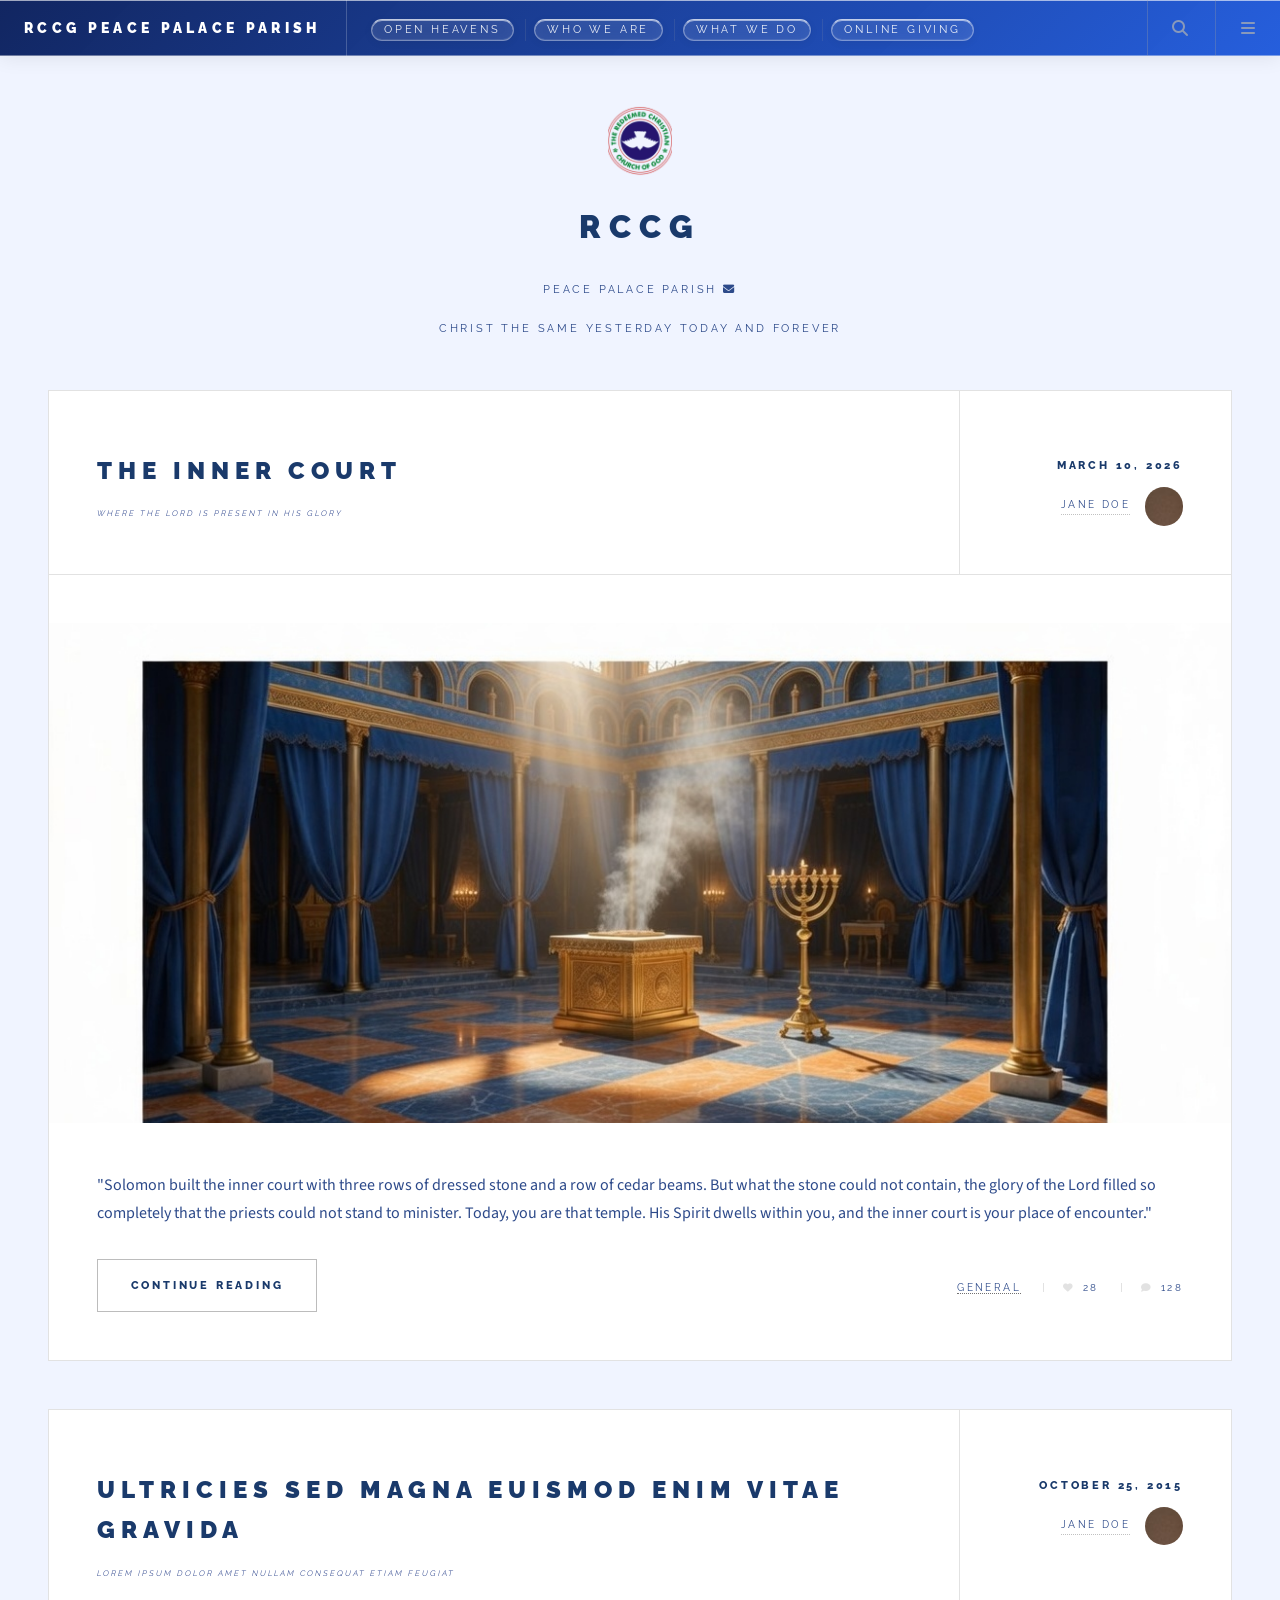
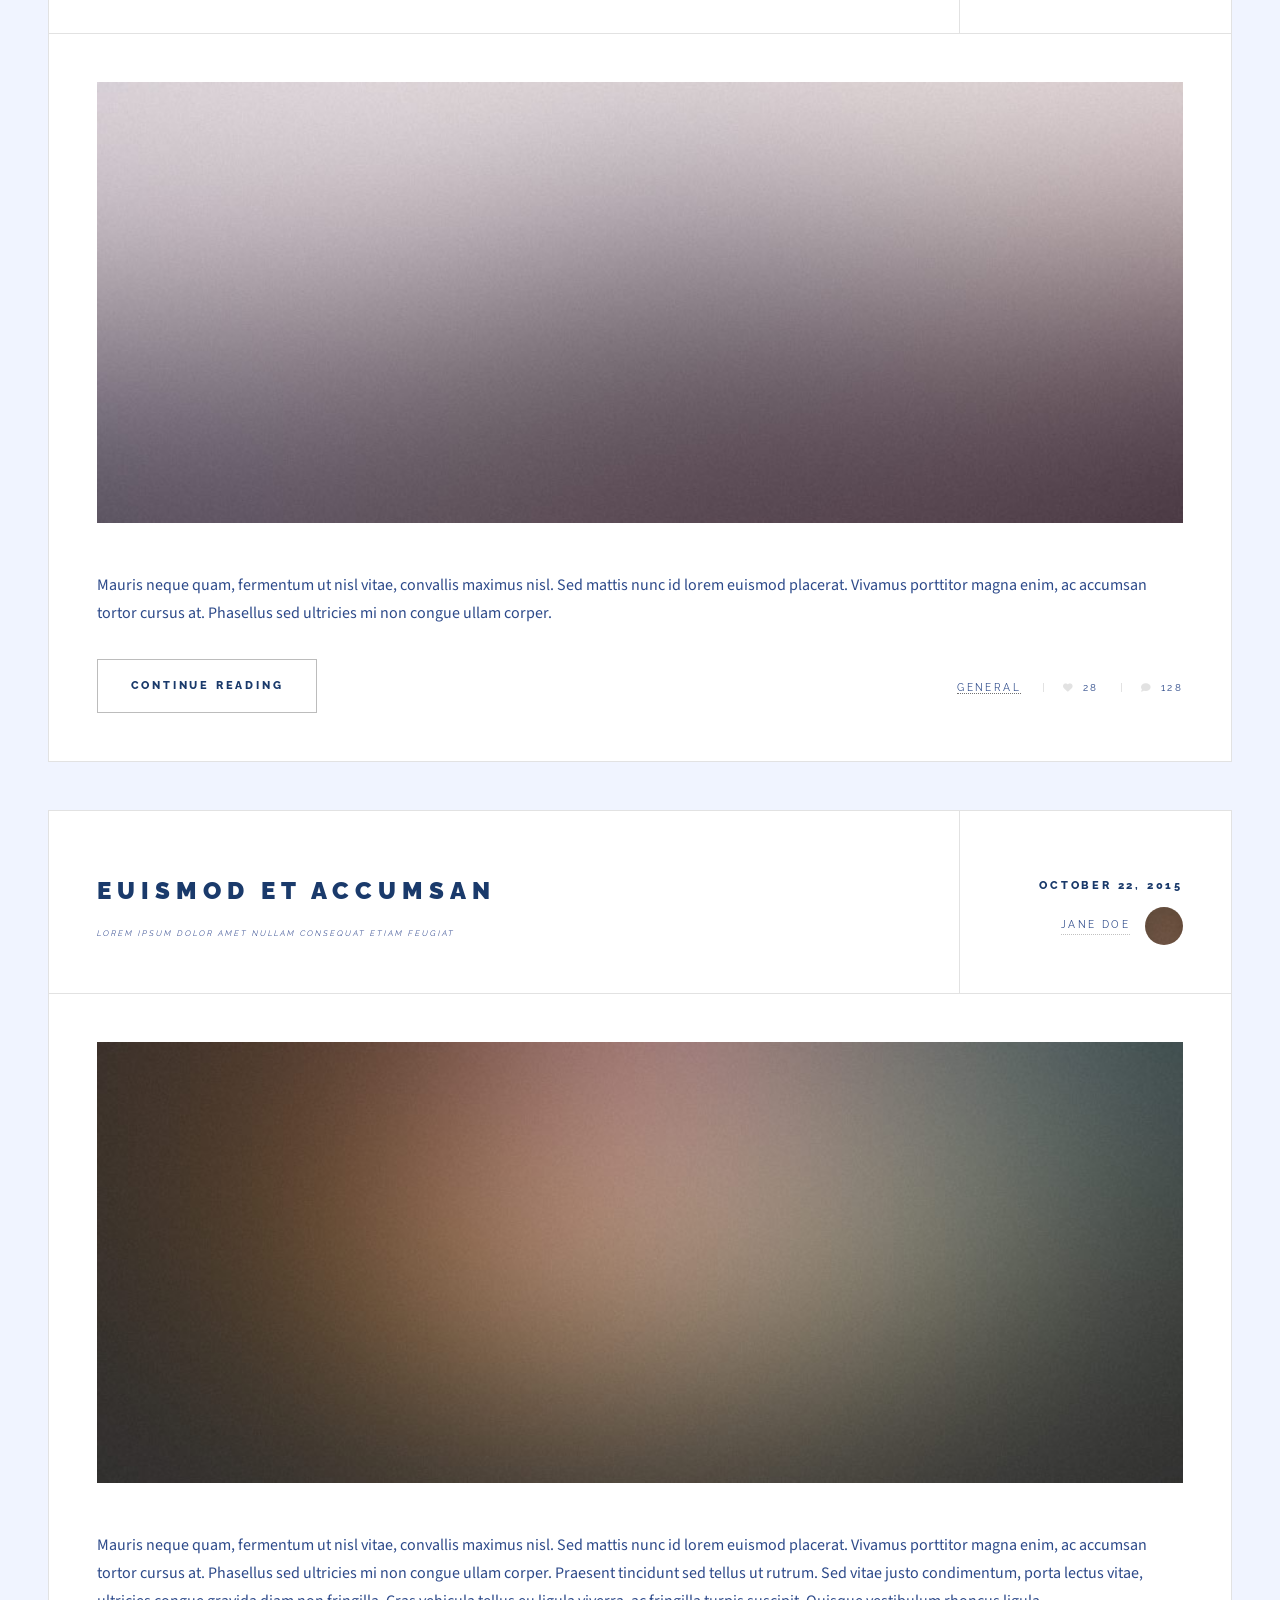
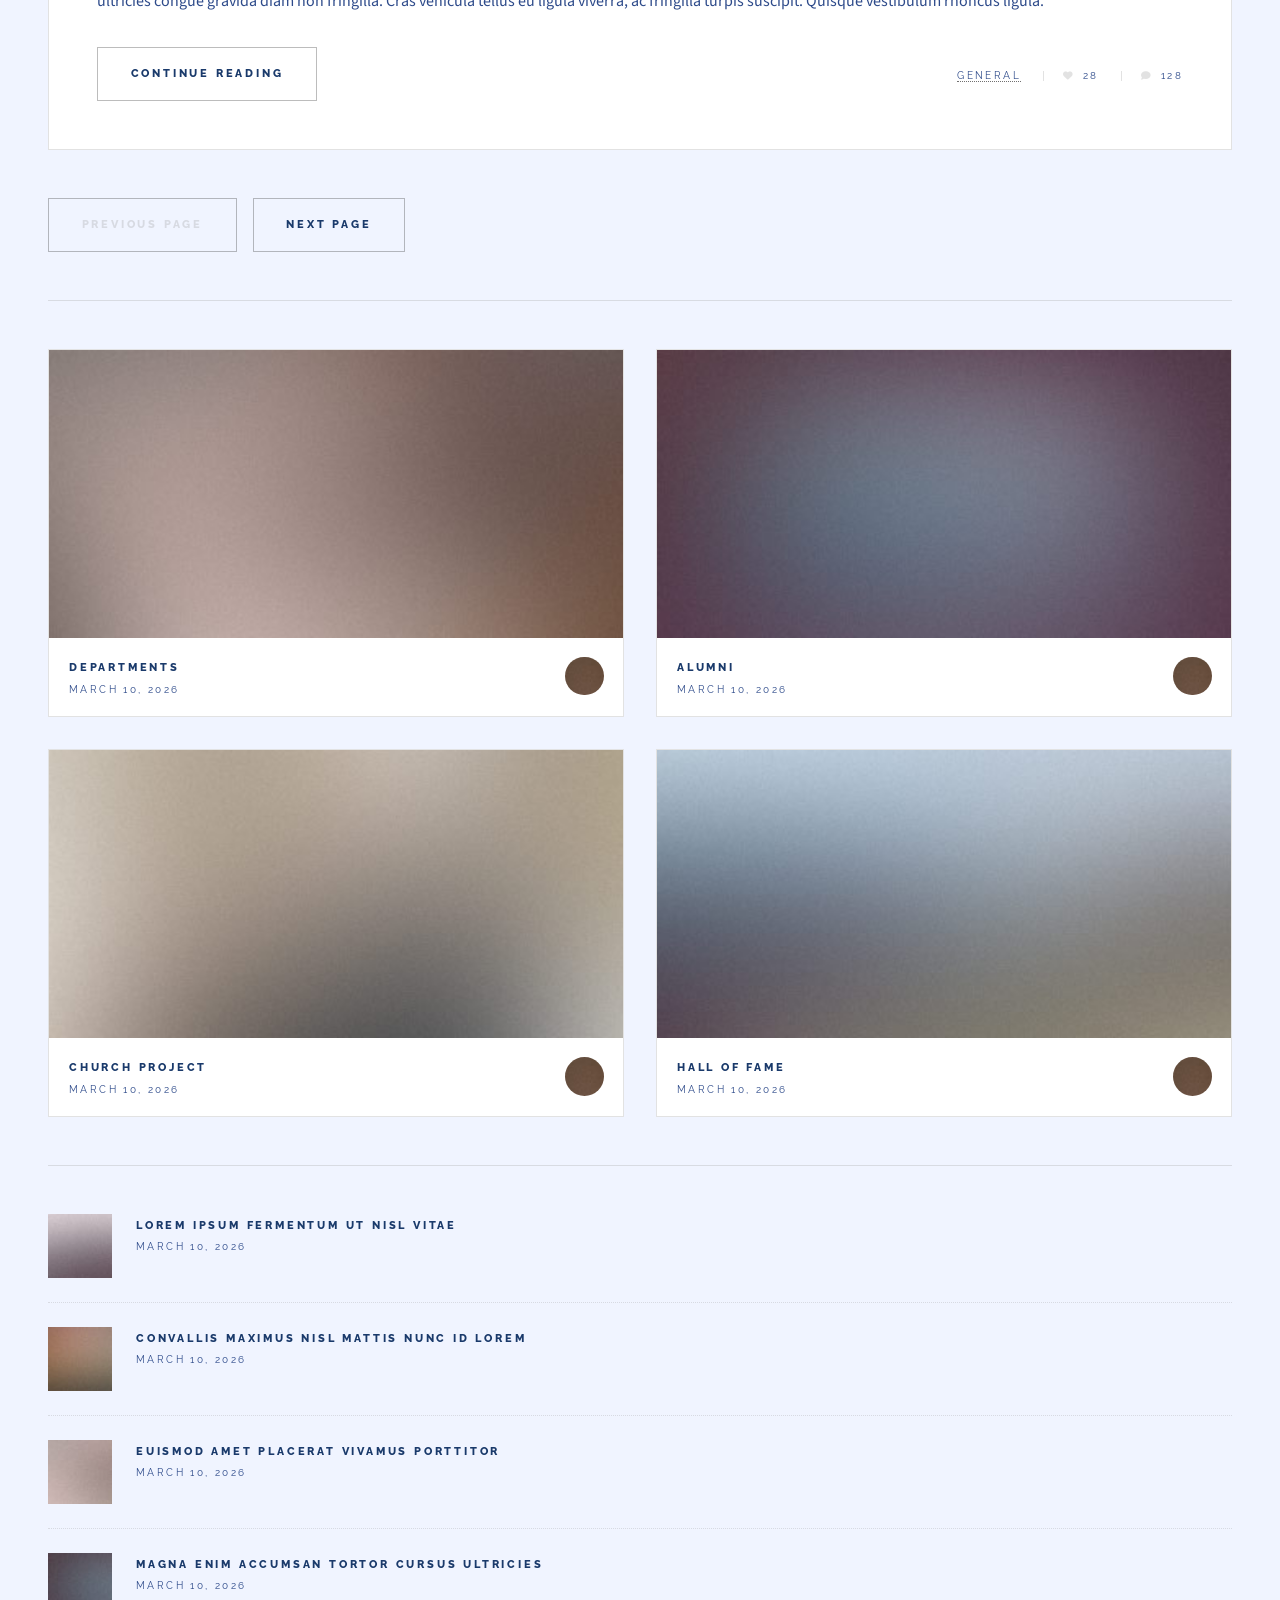
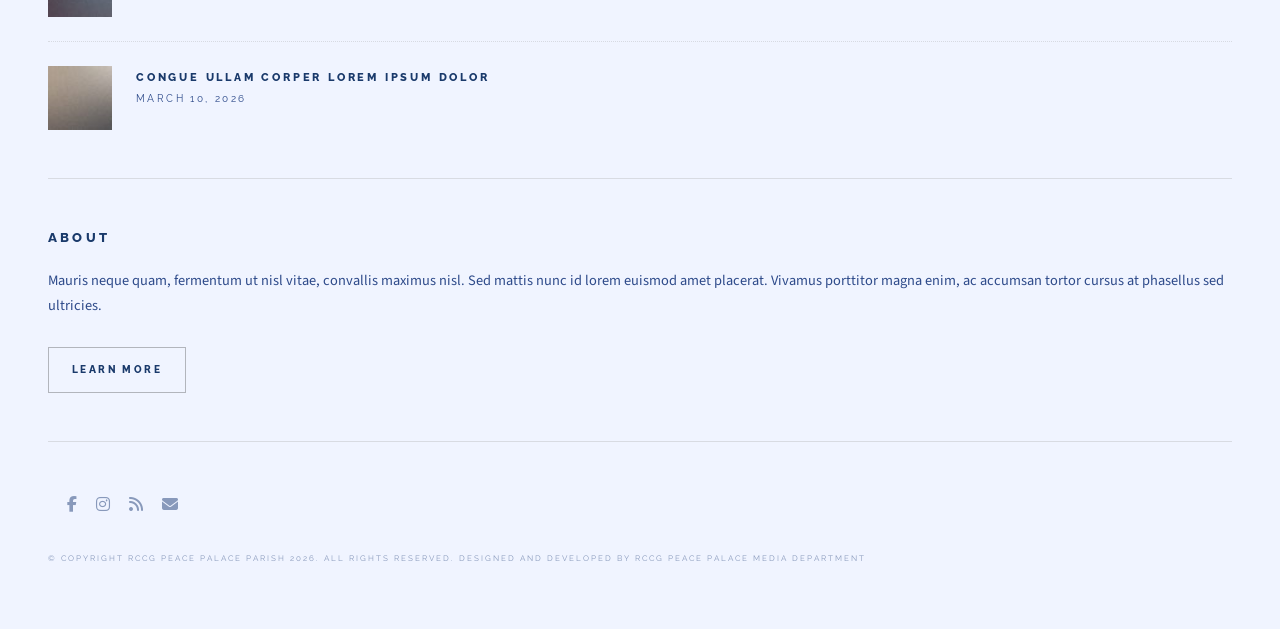
<file: index.html>
<!DOCTYPE HTML>
<html>
	<head>
		<title>RCCG Peace Palace Parish</title>
		<meta charset="utf-8" />
		<meta name="viewport" content="width=device-width, initial-scale=1, user-scalable=no" />
		<link rel="stylesheet" href="css/main.css" />
		<link href="https://fonts.googleapis.com/css2?family=Playfair+Display:ital,wght@1,700&display=swap" rel="stylesheet">
		<link rel="stylesheet" href="https://cdnjs.cloudflare.com/ajax/libs/font-awesome/6.5.0/css/all.min.css">
	</head>
	<body class="is-preload">

		<!-- Wrapper -->
			<div id="wrapper">

				<!-- Header -->
					<header id="header">
						<h1><a href="index.html">RCCG Peace Palace Parish</a></h1>
						<nav class="links">
							<ul>
								<li><a href="https://www.openheavensdaily.com/">Open Heavens</a></li>
								<li><a href="wea.html">Who we are</a></li>
								<li><a href="wed.html">What we do</a></li>
								<li><a href="og.html">Online Giving</a></li>
								<li><a href="Nb.html">Nehemiah Builders</a></li>
							</ul>
						</nav>
						<nav class="main">
							<ul>
								<li class="search">
									<a class="fa-search" href="#search">Search</a>
									<form id="search" method="get" action="#">
										<input type="text" name="query" placeholder="Search" />
									</form>
								</li>
								<li class="menu">
									<a class="fa-bars" href="#menu">Menu</a>
								</li>
							</ul>
						</nav>
					</header>

				<!-- Menu -->
					<section id="menu">

						<!-- Search -->
							<section>
								<form class="search" method="get" action="#">
									<input type="text" name="query" placeholder="Search" />
								</form>
							</section>

						<!-- Links -->
							<section>
								<ul class="links">
									<li>
										<a href="#">
											<h3>Church History</h3>
											<p>past pastors, past excos</p>
										</a>
									</li>
									<li>
										<a href="#">
											<h3>Dolor sit amet</h3>
											<p>Sed vitae justo condimentum</p>
										</a>
									</li>
									<li>
										<a href="#">
											<h3>Feugiat veroeros</h3>
											<p>Phasellus sed ultricies mi congue</p>
										</a>
									</li>
									<li>
										<a href="#">
											<h3>Etiam sed consequat</h3>
											<p>Porta lectus amet ultricies</p>
										</a>
									</li>
								</ul>
							</section>

						<!-- Actions -->
							<section>
								<ul class="actions stacked">
									<li><a href="#" class="button large fit">Log In</a></li>
								</ul>
							</section>

					</section>

				<!-- Main -->
					<div id="main">

						<!-- Post -->
						<article class="post">
							<header>
								<div class="title">
									<h2><a href="single.html">The Inner court</a></h2>
									<p>Where the Lord is present in His glory</p>
								</div>
								<div class="meta">
									<time class="published" datetime="2026-">March 10, 2026</time>
									<a href="#" class="author"><span class="name">Jane Doe</span><img src="images/avatar.jpg" alt="" /></a>
								</div>
							</header>

							<!-- ONLY THIS LINE CHANGED — inline style stays here -->
							<a href="single.html" class="image featured" style="display:block; margin-left:-3em; margin-right:-3em; width:calc(100% + 6em);">
								<img src="images/inner.jpg" alt="" 
									width="1200" 
									height="500"
									style="width:100%; height:500px; object-fit:cover; object-position:20% center;" />
							</a>

							<p>"Solomon built the inner court with three rows of dressed stone and a row of cedar beams. But what the stone could not contain, the glory of the Lord filled so completely that the priests could not stand to minister. Today, you are that temple. His Spirit dwells within you, and the inner court is your place of encounter."</p>

							<footer>
								<ul class="actions">
									<li><a href="single.html" class="button large">Continue Reading</a></li>
								</ul>
								<ul class="stats">
									<li><a href="#">General</a></li>
									<li><a href="#" class="icon solid fa-heart">28</a></li>
									<li><a href="#" class="icon solid fa-comment">128</a></li>
								</ul>
							</footer>
						</article>

						<!-- Post -->
							<article class="post">
								<header>
									<div class="title">
										<h2><a href="single.html">Ultricies sed magna euismod enim vitae gravida</a></h2>
										<p>Lorem ipsum dolor amet nullam consequat etiam feugiat</p>
									</div>
									<div class="meta">
										<time class="published" datetime="2015-10-25">October 25, 2015</time>
										<a href="#" class="author"><span class="name">Jane Doe</span><img src="images/avatar.jpg" alt="" /></a>
									</div>
								</header>
								<a href="single.html" class="image featured"><img src="images/pic02.jpg" alt="" /></a>
								<p>Mauris neque quam, fermentum ut nisl vitae, convallis maximus nisl. Sed mattis nunc id lorem euismod placerat. Vivamus porttitor magna enim, ac accumsan tortor cursus at. Phasellus sed ultricies mi non congue ullam corper.</p>
								<footer>
									<ul class="actions">
										<li><a href="single.html" class="button large">Continue Reading</a></li>
									</ul>
									<ul class="stats">
										<li><a href="#">General</a></li>
										<li><a href="#" class="icon solid fa-heart">28</a></li>
										<li><a href="#" class="icon solid fa-comment">128</a></li>
									</ul>
								</footer>
							</article>

						<!-- Post -->
							<article class="post">
								<header>
									<div class="title">
										<h2><a href="single.html">Euismod et accumsan</a></h2>
										<p>Lorem ipsum dolor amet nullam consequat etiam feugiat</p>
									</div>
									<div class="meta">
										<time class="published" datetime="2015-10-22">October 22, 2015</time>
										<a href="#" class="author"><span class="name">Jane Doe</span><img src="images/avatar.jpg" alt="" /></a>
									</div>
								</header>
								<a href="single.html" class="image featured"><img src="images/pic03.jpg" alt="" /></a>
								<p>Mauris neque quam, fermentum ut nisl vitae, convallis maximus nisl. Sed mattis nunc id lorem euismod placerat. Vivamus porttitor magna enim, ac accumsan tortor cursus at. Phasellus sed ultricies mi non congue ullam corper. Praesent tincidunt sed tellus ut rutrum. Sed vitae justo condimentum, porta lectus vitae, ultricies congue gravida diam non fringilla. Cras vehicula tellus eu ligula viverra, ac fringilla turpis suscipit. Quisque vestibulum rhoncus ligula.</p>
								<footer>
									<ul class="actions">
										<li><a href="single.html" class="button large">Continue Reading</a></li>
									</ul>
									<ul class="stats">
										<li><a href="#">General</a></li>
										<li><a href="#" class="icon solid fa-heart">28</a></li>
										<li><a href="#" class="icon solid fa-comment">128</a></li>
									</ul>
								</footer>
							</article>

						<!-- Post -->
						<!--
							<article class="post">
								<header>
									<div class="title">
										<h2><a href="#">Elements</a></h2>
										<p>Lorem ipsum dolor amet nullam consequat etiam feugiat</p>
									</div>
									<div class="meta">
										<time class="published" datetime="2015-10-18">October 18, 2015</time>
										<a href="#" class="author"><span class="name">Jane Doe</span><img src="images/avatar.jpg" alt="" /></a>
									</div>
								</header>

								<section>
									<h3>Text</h3>
									<p>This is <b>bold</b> and this is <strong>strong</strong>. This is <i>italic</i> and this is <em>emphasized</em>.
									This is <sup>superscript</sup> text and this is <sub>subscript</sub> text.
									This is <u>underlined</u> and this is code: <code>for (;;) { ... }</code>. Finally, <a href="#">this is a link</a>.</p>
									<hr />
									<p>Nunc lacinia ante nunc ac lobortis. Interdum adipiscing gravida odio porttitor sem non mi integer non faucibus ornare mi ut ante amet placerat aliquet. Volutpat eu sed ante lacinia sapien lorem accumsan varius montes viverra nibh in adipiscing blandit tempus accumsan.</p>
									<hr />
									<h2>Heading Level 2</h2>
									<h3>Heading Level 3</h3>
									<h4>Heading Level 4</h4>
									<hr />
									<h4>Blockquote</h4>
									<blockquote>Fringilla nisl. Donec accumsan interdum nisi, quis tincidunt felis sagittis eget tempus euismod. Vestibulum ante ipsum primis in faucibus vestibulum. Blandit adipiscing eu felis iaculis volutpat ac adipiscing accumsan faucibus. Vestibulum ante ipsum primis in faucibus lorem ipsum dolor sit amet nullam adipiscing eu felis.</blockquote>
									<h4>Preformatted</h4>
									<pre><code>i = 0;

while (!deck.isInOrder()) {
  print 'Iteration ' + i;
  deck.shuffle();
  i++;
}

print 'It took ' + i + ' iterations to sort the deck.';</code></pre>
								</section>

								<section>
									<h3>Lists</h3>
									<div class="row">
										<div class="col-6 col-12-medium">
											<h4>Unordered</h4>
											<ul>
												<li>Dolor pulvinar etiam.</li>
												<li>Sagittis adipiscing.</li>
												<li>Felis enim feugiat.</li>
											</ul>
											<h4>Alternate</h4>
											<ul class="alt">
												<li>Dolor pulvinar etiam.</li>
												<li>Sagittis adipiscing.</li>
												<li>Felis enim feugiat.</li>
											</ul>
										</div>
										<div class="col-6 col-12-medium">
											<h4>Ordered</h4>
											<ol>
												<li>Dolor pulvinar etiam.</li>
												<li>Etiam vel felis viverra.</li>
												<li>Felis enim feugiat.</li>
												<li>Dolor pulvinar etiam.</li>
												<li>Etiam vel felis lorem.</li>
												<li>Felis enim et feugiat.</li>
											</ol>
											<h4>Icons</h4>
											<ul class="icons">
												<li><a href="#" class="icon brands fa-twitter"><span class="label">Twitter</span></a></li>
												<li><a href="#" class="icon brands fa-facebook-f"><span class="label">Facebook</span></a></li>
												<li><a href="#" class="icon brands fa-instagram"><span class="label">Instagram</span></a></li>
												<li><a href="#" class="icon brands fa-github"><span class="label">Github</span></a></li>
											</ul>
										</div>
									</div>
									<h3>Actions</h3>
									<div class="row">
										<div class="col-6 col-12-medium">
											<ul class="actions">
												<li><a href="#" class="button">Default</a></li>
												<li><a href="#" class="button">Default</a></li>
												<li><a href="#" class="button">Default</a></li>
											</ul>
											<ul class="actions small">
												<li><a href="#" class="button small">Small</a></li>
												<li><a href="#" class="button small">Small</a></li>
												<li><a href="#" class="button small">Small</a></li>
											</ul>
											<ul class="actions stacked">
												<li><a href="#" class="button">Default</a></li>
												<li><a href="#" class="button">Default</a></li>
												<li><a href="#" class="button">Default</a></li>
											</ul>
											<ul class="actions stacked">
												<li><a href="#" class="button small">Small</a></li>
												<li><a href="#" class="button small">Small</a></li>
												<li><a href="#" class="button small">Small</a></li>
											</ul>
										</div>
										<div class="col-6 col-12-medium">
											<ul class="actions stacked">
												<li><a href="#" class="button fit">Default</a></li>
												<li><a href="#" class="button fit">Default</a></li>
											</ul>
											<ul class="actions stacked">
												<li><a href="#" class="button small fit">Small</a></li>
												<li><a href="#" class="button small fit">Small</a></li>
											</ul>
										</div>
									</div>
								</section>

								<section>
									<h3>Table</h3>
									<h4>Default</h4>
									<div class="table-wrapper">
										<table>
											<thead>
												<tr>
													<th>Name</th>
													<th>Description</th>
													<th>Price</th>
												</tr>
											</thead>
											<tbody>
												<tr>
													<td>Item One</td>
													<td>Ante turpis integer aliquet porttitor.</td>
													<td>29.99</td>
												</tr>
												<tr>
													<td>Item Two</td>
													<td>Vis ac commodo adipiscing arcu aliquet.</td>
													<td>19.99</td>
												</tr>
												<tr>
													<td>Item Three</td>
													<td> Morbi faucibus arcu accumsan lorem.</td>
													<td>29.99</td>
												</tr>
												<tr>
													<td>Item Four</td>
													<td>Vitae integer tempus condimentum.</td>
													<td>19.99</td>
												</tr>
												<tr>
													<td>Item Five</td>
													<td>Ante turpis integer aliquet porttitor.</td>
													<td>29.99</td>
												</tr>
											</tbody>
											<tfoot>
												<tr>
													<td colspan="2"></td>
													<td>100.00</td>
												</tr>
											</tfoot>
										</table>
									</div>

									<h4>Alternate</h4>
									<div class="table-wrapper">
										<table class="alt">
											<thead>
												<tr>
													<th>Name</th>
													<th>Description</th>
													<th>Price</th>
												</tr>
											</thead>
											<tbody>
												<tr>
													<td>Item One</td>
													<td>Ante turpis integer aliquet porttitor.</td>
													<td>29.99</td>
												</tr>
												<tr>
													<td>Item Two</td>
													<td>Vis ac commodo adipiscing arcu aliquet.</td>
													<td>19.99</td>
												</tr>
												<tr>
													<td>Item Three</td>
													<td> Morbi faucibus arcu accumsan lorem.</td>
													<td>29.99</td>
												</tr>
												<tr>
													<td>Item Four</td>
													<td>Vitae integer tempus condimentum.</td>
													<td>19.99</td>
												</tr>
												<tr>
													<td>Item Five</td>
													<td>Ante turpis integer aliquet porttitor.</td>
													<td>29.99</td>
												</tr>
											</tbody>
											<tfoot>
												<tr>
													<td colspan="2"></td>
													<td>100.00</td>
												</tr>
											</tfoot>
										</table>
									</div>
								</section>

								<section>
									<h3>Buttons</h3>
									<ul class="actions">
										<li><a href="#" class="button large">Large</a></li>
										<li><a href="#" class="button">Default</a></li>
										<li><a href="#" class="button small">Small</a></li>
									</ul>
									<ul class="actions fit">
										<li><a href="#" class="button fit">Fit</a></li>
										<li><a href="#" class="button fit">Fit</a></li>
										<li><a href="#" class="button fit">Fit</a></li>
									</ul>
									<ul class="actions fit small">
										<li><a href="#" class="button fit small">Fit + Small</a></li>
										<li><a href="#" class="button fit small">Fit + Small</a></li>
										<li><a href="#" class="button fit small">Fit + Small</a></li>
									</ul>
									<ul class="actions">
										<li><a href="#" class="button icon solid fa-download">Icon</a></li>
										<li><a href="#" class="button icon solid fa-upload">Icon</a></li>
										<li><a href="#" class="button icon solid fa-save">Icon</a></li>
									</ul>
									<ul class="actions">
										<li><span class="button disabled">Disabled</span></li>
										<li><span class="button disabled icon solid fa-download">Disabled</span></li>
									</ul>
								</section>

								<section>
									<h3>Form</h3>
									<form method="post" action="#">
										<div class="row gtr-uniform">
											<div class="col-6 col-12-xsmall">
												<input type="text" name="demo-name" id="demo-name" value="" placeholder="Name" />
											</div>
											<div class="col-6 col-12-xsmall">
												<input type="email" name="demo-email" id="demo-email" value="" placeholder="Email" />
											</div>
											<div class="col-12">
												<select name="demo-category" id="demo-category">
													<option value="">- Category -</option>
													<option value="1">Manufacturing</option>
													<option value="1">Shipping</option>
													<option value="1">Administration</option>
													<option value="1">Human Resources</option>
												</select>
											</div>
											<div class="col-4 col-12-small">
												<input type="radio" id="demo-priority-low" name="demo-priority" checked>
												<label for="demo-priority-low">Low</label>
											</div>
											<div class="col-4 col-12-small">
												<input type="radio" id="demo-priority-normal" name="demo-priority">
												<label for="demo-priority-normal">Normal</label>
											</div>
											<div class="col-4 col-12-small">
												<input type="radio" id="demo-priority-high" name="demo-priority">
												<label for="demo-priority-high">High</label>
											</div>
											<div class="col-6 col-12-small">
												<input type="checkbox" id="demo-copy" name="demo-copy">
												<label for="demo-copy">Email me a copy</label>
											</div>
											<div class="col-6 col-12-small">
												<input type="checkbox" id="demo-human" name="demo-human" checked>
												<label for="demo-human">Not a robot</label>
											</div>
											<div class="col-12">
												<textarea name="demo-message" id="demo-message" placeholder="Enter your message" rows="6"></textarea>
											</div>
											<div class="col-12">
												<ul class="actions">
													<li><input type="submit" value="Send Message" /></li>
													<li><input type="reset" value="Reset" /></li>
												</ul>
											</div>
										</div>
									</form>
								</section>

								<section>
									<h3>Image</h3>
									<h4>Fit</h4>
									<div class="box alt">
										<div class="row gtr-uniform">
											<div class="col-12"><span class="image fit"><img src="images/pic02.jpg" alt="" /></span></div>
											<div class="col-4"><span class="image fit"><img src="images/pic04.jpg" alt="" /></span></div>
											<div class="col-4"><span class="image fit"><img src="images/pic05.jpg" alt="" /></span></div>
											<div class="col-4"><span class="image fit"><img src="images/pic06.jpg" alt="" /></span></div>
											<div class="col-4"><span class="image fit"><img src="images/pic06.jpg" alt="" /></span></div>
											<div class="col-4"><span class="image fit"><img src="images/pic04.jpg" alt="" /></span></div>
											<div class="col-4"><span class="image fit"><img src="images/pic05.jpg" alt="" /></span></div>
											<div class="col-4"><span class="image fit"><img src="images/pic05.jpg" alt="" /></span></div>
											<div class="col-4"><span class="image fit"><img src="images/pic06.jpg" alt="" /></span></div>
											<div class="col-4"><span class="image fit"><img src="images/pic04.jpg" alt="" /></span></div>
										</div>
									</div>
									<h4>Left &amp; Right</h4>
									<p><span class="image left"><img src="images/pic07.jpg" alt="" /></span>Fringilla nisl. Donec accumsan interdum nisi, quis tincidunt felis sagittis eget. tempus euismod. Vestibulum ante ipsum primis in faucibus vestibulum. Blandit adipiscing eu felis iaculis volutpat ac adipiscing accumsan eu faucibus. Integer ac pellentesque praesent tincidunt felis sagittis eget. tempus euismod. Vestibulum ante ipsum primis in faucibus vestibulum. Blandit adipiscing eu felis iaculis volutpat ac adipiscing accumsan eu faucibus. Integer ac pellentesque praesent. Donec accumsan interdum nisi, quis tincidunt felis sagittis eget. tempus euismod. Vestibulum ante ipsum primis in faucibus vestibulum. Blandit adipiscing eu felis iaculis volutpat ac adipiscing accumsan eu faucibus. Integer ac pellentesque praesent tincidunt felis sagittis eget. tempus euismod. Vestibulum ante ipsum primis in faucibus vestibulum. Blandit adipiscing eu felis iaculis volutpat ac adipiscing accumsan eu faucibus. Integer ac pellentesque praesent. Blandit adipiscing eu felis iaculis volutpat ac adipiscing accumsan eu faucibus. Integer ac pellentesque praesent tincidunt felis sagittis eget. tempus euismod. Vestibulum ante ipsum primis in faucibus vestibulum. Blandit adipiscing eu felis iaculis volutpat ac adipiscing accumsan eu faucibus. Integer ac pellentesque praesent.</p>
									<p><span class="image right"><img src="images/pic04.jpg" alt="" /></span>Fringilla nisl. Donec accumsan interdum nisi, quis tincidunt felis sagittis eget. tempus euismod. Vestibulum ante ipsum primis in faucibus vestibulum. Blandit adipiscing eu felis iaculis volutpat ac adipiscing accumsan eu faucibus. Integer ac pellentesque praesent tincidunt felis sagittis eget. tempus euismod. Vestibulum ante ipsum primis in faucibus vestibulum. Blandit adipiscing eu felis iaculis volutpat ac adipiscing accumsan eu faucibus. Integer ac pellentesque praesent. Donec accumsan interdum nisi, quis tincidunt felis sagittis eget. tempus euismod. Vestibulum ante ipsum primis in faucibus vestibulum. Blandit adipiscing eu felis iaculis volutpat ac adipiscing accumsan eu faucibus. Integer ac pellentesque praesent tincidunt felis sagittis eget. tempus euismod. Vestibulum ante ipsum primis in faucibus vestibulum. Blandit adipiscing eu felis iaculis volutpat ac adipiscing accumsan eu faucibus. Integer ac pellentesque praesent. Blandit adipiscing eu felis iaculis volutpat ac adipiscing accumsan eu faucibus. Integer ac pellentesque praesent tincidunt felis sagittis eget. tempus euismod. Vestibulum ante ipsum primis in faucibus vestibulum. Blandit adipiscing eu felis iaculis volutpat ac adipiscing accumsan eu faucibus. Integer ac pellentesque praesent.</p>
								</section>

							</article>
						-->

						<!-- Pagination -->
							<ul class="actions pagination">
								<li><a href="" class="disabled button large previous">Previous Page</a></li>
								<li><a href="#" class="button large next">Next Page</a></li>
							</ul>

					</div>

				<!-- Sidebar -->
					<section id="sidebar">

						<!-- Intro -->
							<section id="intro">
								<a href="" class="logo"><img src="images/rccg.png" alt="" /></a>
								<header>
									<h2>RCCG</h2>
									<p>Peace Palace Parish <a href="https://enochadedayo2002@gmail.com" class="icon solid fa-envelope"></a></p>
									<p>Christ the same yesterday today and forever</p>
								</header>
							</section>

						<!-- Mini Posts -->
							<section>
								<div class="mini-posts">

									<!-- Mini Post -->
										<article class="mini-post">
											<header>
												<h3><a href="single.html">Departments</a></h3>
												<time class="published" datetime="2026-03-10">March 10, 2026</time>
												<a href="#" class="author"><img src="images/avatar.jpg" alt="" /></a>
											</header>
											<a href="single.html" class="image"><img src="images/pic04.jpg" alt="" /></a>
										</article>

									<!-- Mini Post -->
										<article class="mini-post">
											<header>
												<h3><a href="single.html">Alumni</a></h3>
												<time class="published" datetime="2026-03-10">March 10, 2026</time>
												<a href="#" class="author"><img src="images/avatar.jpg" alt="" /></a>
											</header>
											<a href="single.html" class="image"><img src="images/pic05.jpg" alt="" /></a>
										</article>

									<!-- Mini Post -->
										<article class="mini-post">
											<header>
												<h3><a href="single.html">Church Project</a></h3>
												<time class="published" datetime="2026-03-10">March 10, 2026</time>
												<a href="#" class="author"><img src="images/avatar.jpg" alt="" /></a>
											</header>
											<a href="single.html" class="image"><img src="images/pic06.jpg" alt="" /></a>
										</article>

									<!-- Mini Post -->
										<article class="mini-post">
											<header>
												<h3><a href="single.html">Hall Of Fame</a></h3>
												<time class="published" datetime="2026-03-10">March 10, 2026</time>
												<a href="#" class="author"><img src="images/avatar.jpg" alt="" /></a>
											</header>
											<a href="single.html" class="image"><img src="images/pic07.jpg" alt="" /></a>
										</article>

								</div>
							</section>

						<!-- Posts List -->
							<section>
								<ul class="posts">
									<li>
										<article>
											<header>
												<h3><a href="single.html">Lorem ipsum fermentum ut nisl vitae</a></h3>
												<time class="published" datetime="2026-03-10">March 10, 2026</time>
											</header>
											<a href="single.html" class="image"><img src="images/pic08.jpg" alt="" /></a>
										</article>
									</li>
									<li>
										<article>
											<header>
												<h3><a href="single.html">Convallis maximus nisl mattis nunc id lorem</a></h3>
												<time class="published" datetime="2026-03-10">March 10, 2026</time>
											</header>
											<a href="single.html" class="image"><img src="images/pic09.jpg" alt="" /></a>
										</article>
									</li>
									<li>
										<article>
											<header>
												<h3><a href="single.html">Euismod amet placerat vivamus porttitor</a></h3>
												<time class="published" datetime="2026-03-10">March 10, 2026</time>
											</header>
											<a href="single.html" class="image"><img src="images/pic10.jpg" alt="" /></a>
										</article>
									</li>
									<li>
										<article>
											<header>
												<h3><a href="single.html">Magna enim accumsan tortor cursus ultricies</a></h3>
												<time class="published" datetime="2026-03-10">March 10, 2026</time>
											</header>
											<a href="single.html" class="image"><img src="images/pic11.jpg" alt="" /></a>
										</article>
									</li>
									<li>
										<article>
											<header>
												<h3><a href="single.html">Congue ullam corper lorem ipsum dolor</a></h3>
												<time class="published" datetime="2026-03-10">March 10, 2026</time>
											</header>
											<a href="single.html" class="image"><img src="images/pic12.jpg" alt="" /></a>
										</article>
									</li>
								</ul>
							</section>

						<!-- About -->
							<section class="blurb">
								<h2>About</h2>
								<p>Mauris neque quam, fermentum ut nisl vitae, convallis maximus nisl. Sed mattis nunc id lorem euismod amet placerat. Vivamus porttitor magna enim, ac accumsan tortor cursus at phasellus sed ultricies.</p>
								<ul class="actions">
									<li><a href="#" class="button">Learn More</a></li>
								</ul>
							</section>

						<!-- Footer -->
							<section id="footer">
								<ul class="icons">
									<li><a href="#" class="icon brands fa-x-twitter"><span class="label">X</span></a></li>
									<li><a href="#" class="icon brands fa-facebook-f"><span class="label">Facebook</span></a></li>
									<li><a href="https://www.instagram.com/rccgpeacepalace05/" class="icon brands fa-instagram"><span class="label">Instagram</span></a></li>
									<li><a href="#" class="icon solid fa-rss"><span class="label">RSS</span></a></li>
									<li><a href="#" class="icon solid fa-envelope"><span class="label">Email</span></a></li>
								</ul>
								<p class="copyright">&copy; Copyright RCCG Peace Palace Parish 2026. All rights reserved. Designed and Developed by Rccg Peace Palace Media DEPARTMENT </p> 
							</section>

					</section>

			</div>

		<!-- Scripts -->
			<script src="js/jquery.min.js"></script>
			<script src="js/browser.min.js"></script>
			<script src="js/breakpoints.min.js"></script>
			<script src="js/util.js"></script>
			<script src="js/main.js"></script>

	</body>
</html>
</file>
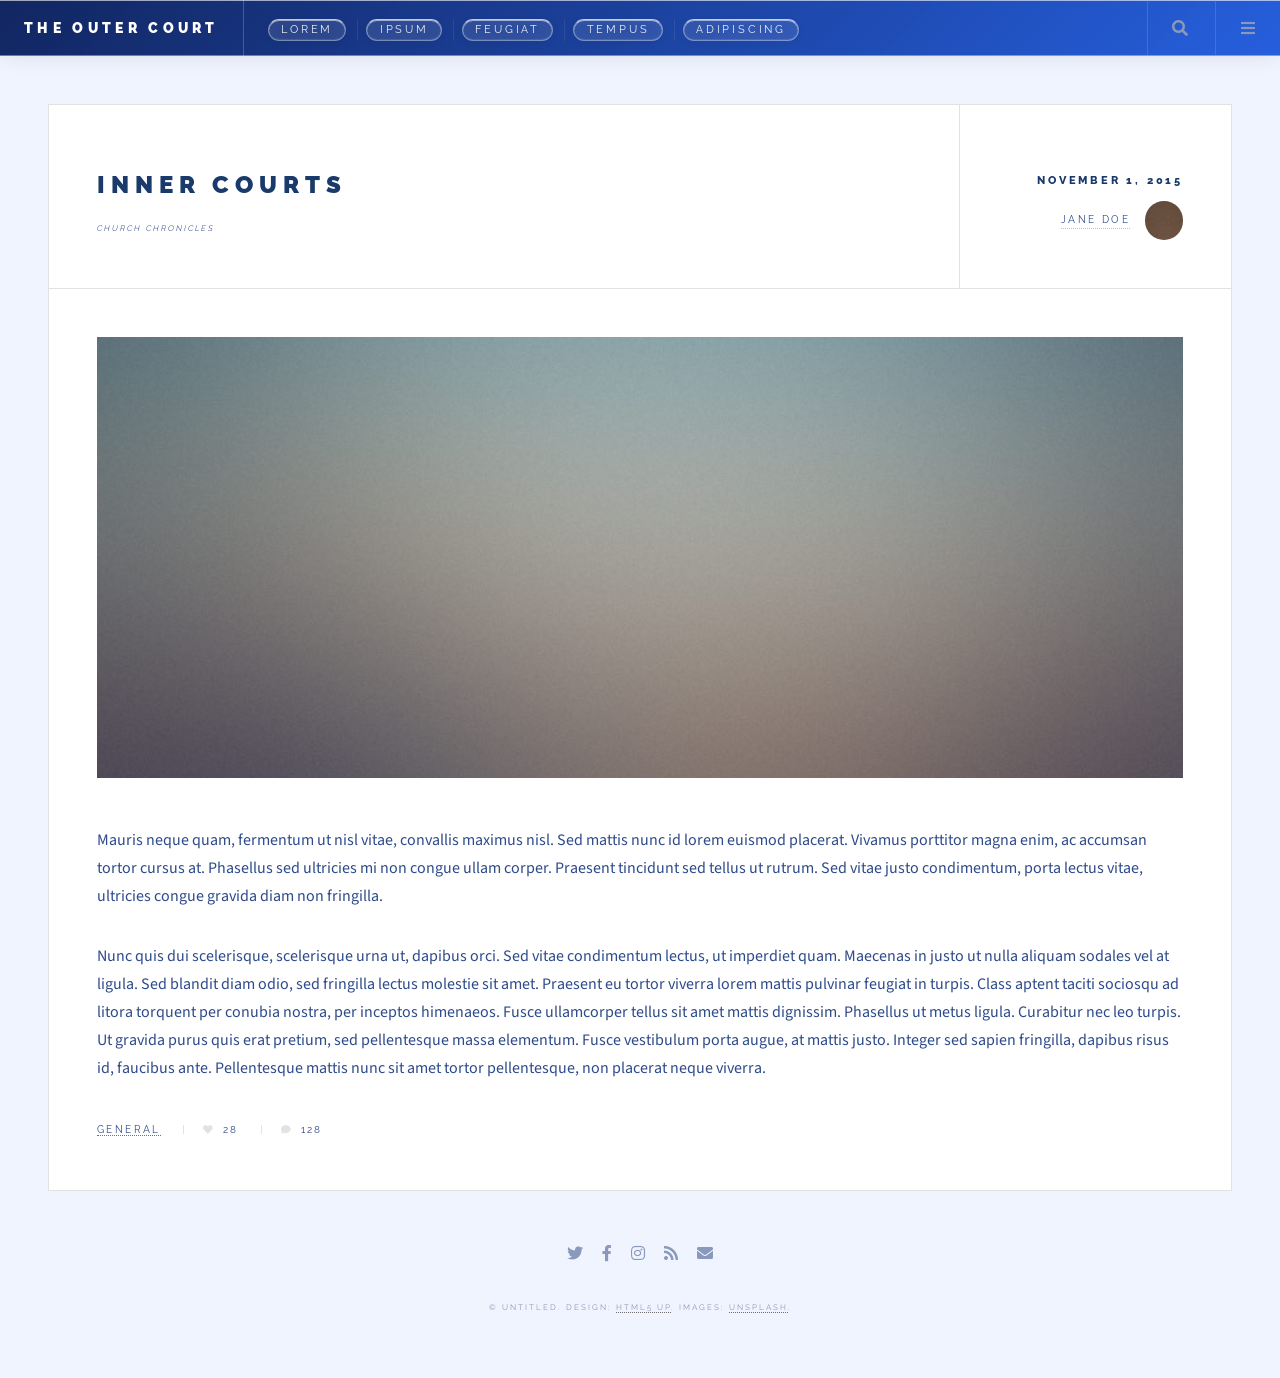
<file: Nb.html>
<!DOCTYPE HTML>
<!--
	Future Imperfect by HTML5 UP
	html5up.net | @ajlkn
	Free for personal and commercial use under the CCA 3.0 license (html5up.net/license)
-->
<html>
	<head>
		<title>RCCG Peace Palace Parish 2</title>
		<meta charset="utf-8" />
		<meta name="viewport" content="width=device-width, initial-scale=1, user-scalable=no" />
		<link rel="stylesheet" href="css/main.css" />
	</head>
	<body class="single is-preload">

		<!-- Wrapper -->
			<div id="wrapper">

				<!-- Header -->
					<header id="header">
						<h1><a href="index.html">The Outer Court</a></h1>
						<nav class="links">
							<ul>
								<li><a href="#">Lorem</a></li>
								<li><a href="#">Ipsum</a></li>
								<li><a href="#">Feugiat</a></li>
								<li><a href="#">Tempus</a></li>
								<li><a href="#">Adipiscing</a></li>
							</ul>
						</nav>
						<nav class="main">
							<ul>
								<li class="search">
									<a class="fa-search" href="#search">Search</a>
									<form id="search" method="get" action="#">
										<input type="text" name="query" placeholder="Search" />
									</form>
								</li>
								<li class="menu">
									<a class="fa-bars" href="#menu">Menu</a>
								</li>
							</ul>
						</nav>
					</header>

				<!-- Menu -->
					<section id="menu">

						<!-- Search -->
							<section>
								<form class="search" method="get" action="#">
									<input type="text" name="query" placeholder="Search" />
								</form>
							</section>

						<!-- Links -->
							<section>
								<ul class="links">
									<li>
										<a href="#">
											<h3>Events</h3>
											<p>Feugiat tempus veroeros dolor</p>
										</a>
									</li>
									<li>
										<a href="#">
											<h3>Departments</h3>
											<p>Sed vitae justo condimentum</p>
										</a>
									</li>
									<li>
										<a href="#">
											<h3>Sunday school Previews</h3>
											<p>Phasellus sed ultricies mi congue</p>
										</a>
									</li>
									<li>
										<a href="#">
											<h3>Skills</h3>
											<p>Porta lectus amet ultricies</p>
										</a>
									</li>
								</ul>
							</section>

						<!-- Actions -->
							<section>
								<ul class="actions stacked">
									<li><a href="#" class="button large fit">Log In</a></li>
								</ul>
							</section>

					</section>

				<!-- Main -->
					<div id="main">

						<!-- Post -->
							<article class="post">
								<header>
									<div class="title">
										<h2><a href="#">Inner Courts</a></h2>
										<p>Church Chronicles</p>
									</div>
									<div class="meta">
										<time class="published" datetime="2015-11-01">November 1, 2015</time>
										<a href="#" class="author"><span class="name">Jane Doe</span><img src="images/avatar.jpg" alt="" /></a>
									</div>
								</header>
								<span class="image featured"><img src="images/pic01.jpg" alt="" /></span>
								<p>Mauris neque quam, fermentum ut nisl vitae, convallis maximus nisl. Sed mattis nunc id lorem euismod placerat. Vivamus porttitor magna enim, ac accumsan tortor cursus at. Phasellus sed ultricies mi non congue ullam corper. Praesent tincidunt sed tellus ut rutrum. Sed vitae justo condimentum, porta lectus vitae, ultricies congue gravida diam non fringilla.</p>
								<p>Nunc quis dui scelerisque, scelerisque urna ut, dapibus orci. Sed vitae condimentum lectus, ut imperdiet quam. Maecenas in justo ut nulla aliquam sodales vel at ligula. Sed blandit diam odio, sed fringilla lectus molestie sit amet. Praesent eu tortor viverra lorem mattis pulvinar feugiat in turpis. Class aptent taciti sociosqu ad litora torquent per conubia nostra, per inceptos himenaeos. Fusce ullamcorper tellus sit amet mattis dignissim. Phasellus ut metus ligula. Curabitur nec leo turpis. Ut gravida purus quis erat pretium, sed pellentesque massa elementum. Fusce vestibulum porta augue, at mattis justo. Integer sed sapien fringilla, dapibus risus id, faucibus ante. Pellentesque mattis nunc sit amet tortor pellentesque, non placerat neque viverra. </p>
								<footer>
									<ul class="stats">
										<li><a href="#">General</a></li>
										<li><a href="#" class="icon solid fa-heart">28</a></li>
										<li><a href="#" class="icon solid fa-comment">128</a></li>
									</ul>
								</footer>
							</article>

					</div>

				<!-- Footer -->
					<section id="footer">
						<ul class="icons">
							<li><a href="#" class="icon brands fa-twitter"><span class="label">Twitter</span></a></li>
							<li><a href="#" class="icon brands fa-facebook-f"><span class="label">Facebook</span></a></li>
							<li><a href="#" class="icon brands fa-instagram"><span class="label">Instagram</span></a></li>
							<li><a href="#" class="icon solid fa-rss"><span class="label">RSS</span></a></li>
							<li><a href="#" class="icon solid fa-envelope"><span class="label">Email</span></a></li>
						</ul>
						<p class="copyright">&copy; Untitled. Design: <a href="http://html5up.net">HTML5 UP</a>. Images: <a href="http://unsplash.com">Unsplash</a>.</p>
					</section>

			</div>

		<!-- Scripts -->
			<script src="js/jquery.min.js"></script>
			<script src="js/browser.min.js"></script>
			<script src="js/breakpoints.min.js"></script>
			<script src="js/util.js"></script>
			<script src="js/main.js"></script>

	</body>
</html>
</file>
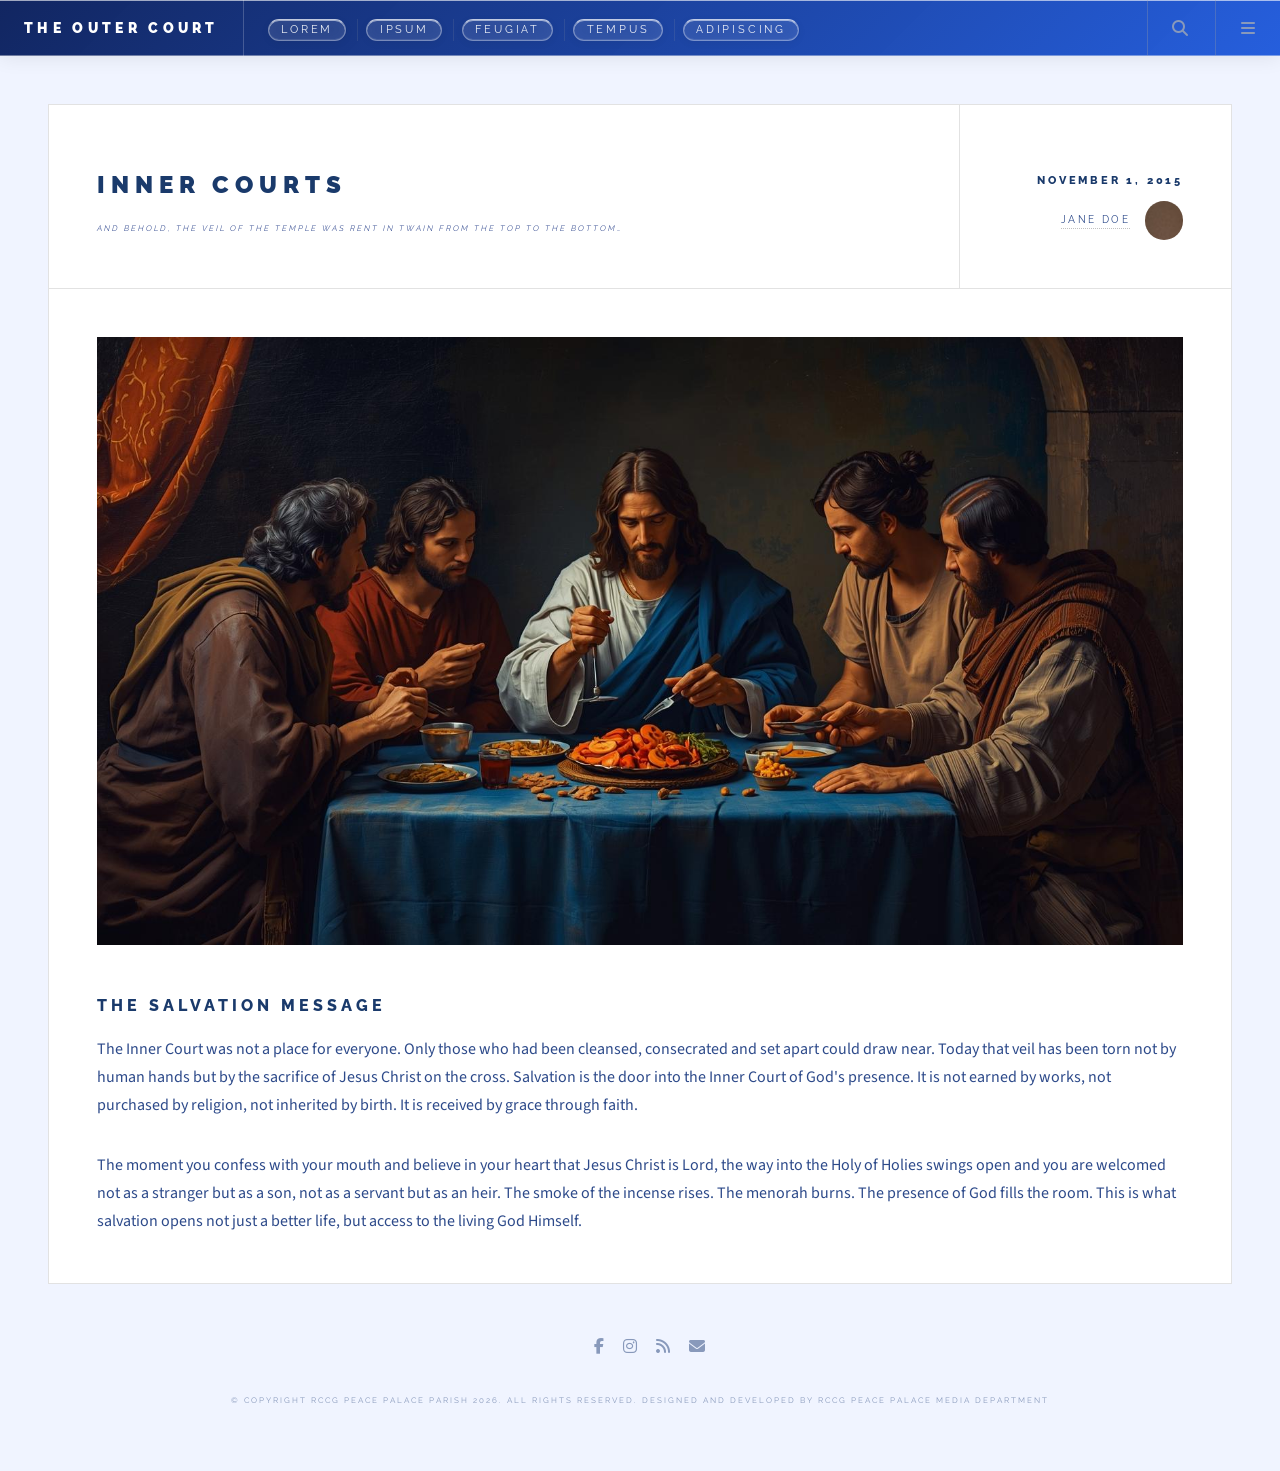
<file: single.html>
<!DOCTYPE HTML>
<!--
	Future Imperfect by HTML5 UP
	html5up.net | @ajlkn
	Free for personal and commercial use under the CCA 3.0 license (html5up.net/license)
-->
<html>
	<head>
		<title>RCCG Peace Palace Parish 2</title>
		<meta charset="utf-8" />
		<meta name="viewport" content="width=device-width, initial-scale=1, user-scalable=no" />
		<link rel="stylesheet" href="css/main.css" />
		<link rel="stylesheet" href="https://cdnjs.cloudflare.com/ajax/libs/font-awesome/6.5.0/css/all.min.css">
	</head>
	<body class="single is-preload">

		<!-- Wrapper -->
			<div id="wrapper">

				<!-- Header -->
					<header id="header">
						<h1><a href="index.html">The Outer Court</a></h1>
						<nav class="links">
							<ul>
								<li><a href="#">Lorem</a></li>
								<li><a href="#">Ipsum</a></li>
								<li><a href="#">Feugiat</a></li>
								<li><a href="#">Tempus</a></li>
								<li><a href="#">Adipiscing</a></li>
							</ul>
						</nav>
						<nav class="main">
							<ul>
								<li class="search">
									<a class="fa-search" href="#search">Search</a>
									<form id="search" method="get" action="#">
										<input type="text" name="query" placeholder="Search" />
									</form>
								</li>
								<li class="menu">
									<a class="fa-bars" href="#menu">Menu</a>
								</li>
							</ul>
						</nav>
					</header>

				<!-- Menu -->
					<section id="menu">

						<!-- Search -->
							<section>
								<form class="search" method="get" action="#">
									<input type="text" name="query" placeholder="Search" />
								</form>
							</section>

						<!-- Links -->
							<section>
								<ul class="links">
									<li>
										<a href="#">
											<h3>Events</h3>
											<p>Feugiat tempus veroeros dolor</p>
										</a>
									</li>
									<li>
										<a href="#">
											<h3>Departments</h3>
											<p>Sed vitae justo condimentum</p>
										</a>
									</li>
									<li>
										<a href="#">
											<h3>Sunday school Previews</h3>
											<p>Phasellus sed ultricies mi congue</p>
										</a>
									</li>
									<li>
										<a href="#">
											<h3>Skills</h3>
											<p>Porta lectus amet ultricies</p>
										</a>
									</li>
								</ul>
							</section>

						<!-- Actions -->
							<section>
								<ul class="actions stacked">
									<li><a href="#" class="button large fit">Log In</a></li>
								</ul>
							</section>

					</section>

				<!-- Main -->
					<div id="main">

						<!-- Post -->
							<article class="post">
								<header>
									<div class="title">
										<h2><a href="#">Inner Courts</a></h2>
										<p>And behold, the veil of the temple was rent in twain from the top to the bottom…</p>
									</div>
									<div class="meta">
										<time class="published" datetime="2015-11-01">November 1, 2015</time>
										<a href="#" class="author"><span class="name">Jane Doe</span><img src="images/avatar.jpg" alt="" /></a>
									</div>
								</header>
								<span class="image featured"><img src="images/jesus.jpg" alt="" /></span>
								<h1>The salvation Message</h1>
								<p>The Inner Court was not a place for everyone. Only those who had been cleansed, consecrated and set apart could draw near. Today that veil has been torn not by human hands but by the sacrifice of Jesus Christ on the cross. Salvation is the door into the Inner Court of God's presence. It is not earned by works, not purchased by religion, not inherited by birth. It is received by grace through faith.</p>
								<p>The moment you confess with your mouth and believe in your heart that Jesus Christ is Lord, the way into the Holy of Holies swings open and you are welcomed not as a stranger but as a son, not as a servant but as an heir. The smoke of the incense rises. The menorah burns. The presence of God fills the room. This is what salvation opens not just a better life, but access to the living God Himself. </p>
							</article>

					</div>

				<!-- Footer -->
					<section id="footer">
						<ul class="icons">
									<li><a href="#" class="icon brands fa-x-twitter"><span class="label">X</span></a></li>
									<li><a href="#" class="icon brands fa-facebook-f"><span class="label">Facebook</span></a></li>
									<li><a href="https://www.instagram.com/rccgpeacepalace05/" class="icon brands fa-instagram"><span class="label">Instagram</span></a></li>
									<li><a href="#" class="icon solid fa-rss"><span class="label">RSS</span></a></li>
									<li><a href="#" class="icon solid fa-envelope"><span class="label">Email</span></a></li>
								</ul>
						<p class="copyright">&copy; Copyright RCCG Peace Palace Parish 2026. All rights reserved. Designed and Developed by Rccg Peace Palace Media DEPARTMENT </p> 
					</section>

			</div>

		<!-- Scripts -->
			<script src="js/jquery.min.js"></script>
			<script src="js/browser.min.js"></script>
			<script src="js/breakpoints.min.js"></script>
			<script src="js/util.js"></script>
			<script src="js/main.js"></script>

	</body>
</html>
</file>
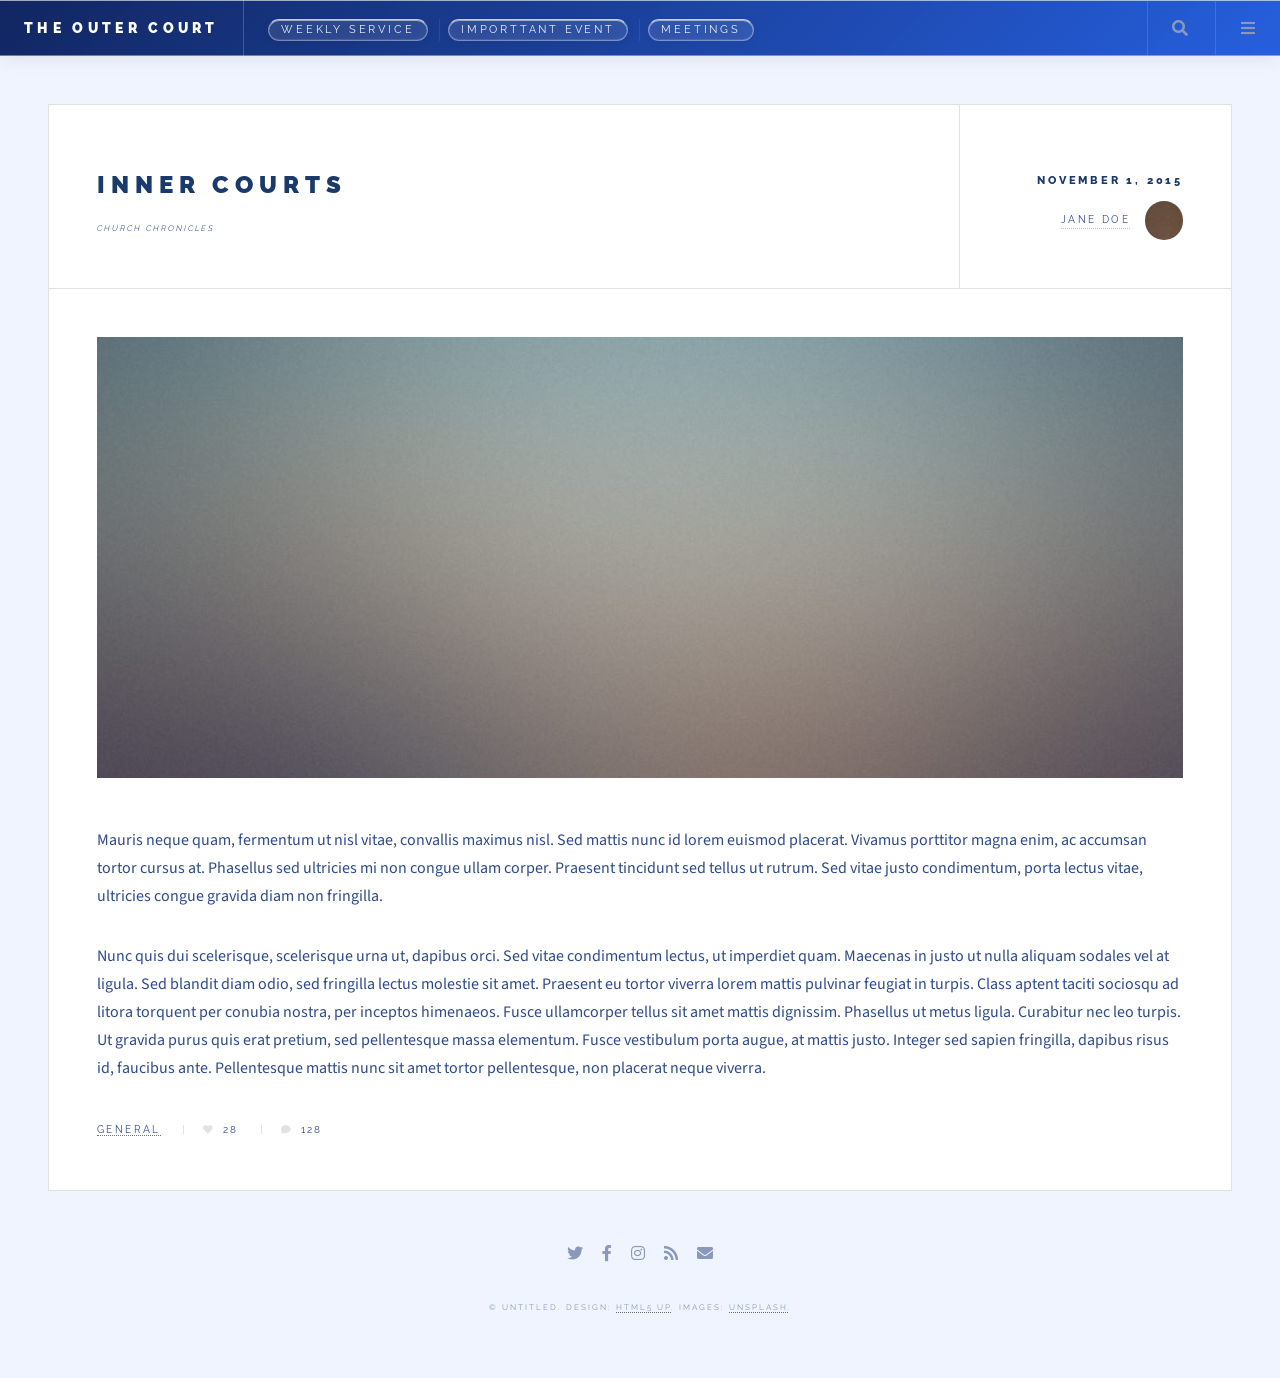
<file: wed.html>
<!DOCTYPE html>
<!--
	Future Imperfect by HTML5 UP
	html5up.net | @ajlkn
	Free for personal and commercial use under the CCA 3.0 license (html5up.net/license)
-->
<html>
  <head>
    <title>RCCG Peace Palace Parish 2</title>
    <meta charset="utf-8" />
    <meta
      name="viewport"
      content="width=device-width, initial-scale=1, user-scalable=no"
    />
    <link rel="stylesheet" href="css/main.css" />
  </head>
  <body class="single is-preload">
    <!-- Wrapper -->
    <div id="wrapper">
      <!-- Header -->
      <header id="header">
        <h1><a href="index.html">The Outer Court</a></h1>
        <nav class="links">
          <ul>
            <li><a href="#">Weekly Service</a></li>
            <li><a href="#">Importtant event</a></li>
            <li><a href="#">Meetings</a></li>
          </ul>
        </nav>
        <nav class="main">
          <ul>
            <li class="search">
              <a class="fa-search" href="#search">Search</a>
              <form id="search" method="get" action="#">
                <input type="text" name="query" placeholder="Search" />
              </form>
            </li>
            <li class="menu">
              <a class="fa-bars" href="#menu">Menu</a>
            </li>
          </ul>
        </nav>
      </header>

      <!-- Menu -->
      <section id="menu">
        <!-- Search -->
        <section>
          <form class="search" method="get" action="#">
            <input type="text" name="query" placeholder="Search" />
          </form>
        </section>

        <!-- Links -->
        <section>
          <ul class="links">
            <li>
              <a href="#">
                <h3>Events</h3>
                <p>Feugiat tempus veroeros dolor</p>
              </a>
            </li>
            <li>
              <a href="#">
                <h3>Departments</h3>
                <p>Sed vitae justo condimentum</p>
              </a>
            </li>
            <li>
              <a href="#">
                <h3>Sunday school Previews</h3>
                <p>Phasellus sed ultricies mi congue</p>
              </a>
            </li>
            <li>
              <a href="#">
                <h3>Skills</h3>
                <p>Porta lectus amet ultricies</p>
              </a>
            </li>
          </ul>
        </section>

        <!-- Actions -->
        <section>
          <ul class="actions stacked">
            <li><a href="#" class="button large fit">Log In</a></li>
          </ul>
        </section>
      </section>

      <!-- Main -->
      <div id="main">
        <!-- Post -->
        <article class="post">
          <header>
            <div class="title">
              <h2><a href="#">Inner Courts</a></h2>
              <p>Church Chronicles</p>
            </div>
            <div class="meta">
              <time class="published" datetime="2015-11-01"
                >November 1, 2015</time
              >
              <a href="#" class="author"
                ><span class="name">Jane Doe</span
                ><img src="images/avatar.jpg" alt=""
              /></a>
            </div>
          </header>
          <span class="image featured"
            ><img src="images/pic01.jpg" alt=""
          /></span>
          <p>
            Mauris neque quam, fermentum ut nisl vitae, convallis maximus nisl.
            Sed mattis nunc id lorem euismod placerat. Vivamus porttitor magna
            enim, ac accumsan tortor cursus at. Phasellus sed ultricies mi non
            congue ullam corper. Praesent tincidunt sed tellus ut rutrum. Sed
            vitae justo condimentum, porta lectus vitae, ultricies congue
            gravida diam non fringilla.
          </p>
          <p>
            Nunc quis dui scelerisque, scelerisque urna ut, dapibus orci. Sed
            vitae condimentum lectus, ut imperdiet quam. Maecenas in justo ut
            nulla aliquam sodales vel at ligula. Sed blandit diam odio, sed
            fringilla lectus molestie sit amet. Praesent eu tortor viverra lorem
            mattis pulvinar feugiat in turpis. Class aptent taciti sociosqu ad
            litora torquent per conubia nostra, per inceptos himenaeos. Fusce
            ullamcorper tellus sit amet mattis dignissim. Phasellus ut metus
            ligula. Curabitur nec leo turpis. Ut gravida purus quis erat
            pretium, sed pellentesque massa elementum. Fusce vestibulum porta
            augue, at mattis justo. Integer sed sapien fringilla, dapibus risus
            id, faucibus ante. Pellentesque mattis nunc sit amet tortor
            pellentesque, non placerat neque viverra.
          </p>
          <footer>
            <ul class="stats">
              <li><a href="#">General</a></li>
              <li><a href="#" class="icon solid fa-heart">28</a></li>
              <li><a href="#" class="icon solid fa-comment">128</a></li>
            </ul>
          </footer>
        </article>
      </div>

      <!-- Footer -->
      <section id="footer">
        <ul class="icons">
          <li>
            <a href="#" class="icon brands fa-twitter"
              ><span class="label">Twitter</span></a
            >
          </li>
          <li>
            <a href="#" class="icon brands fa-facebook-f"
              ><span class="label">Facebook</span></a
            >
          </li>
          <li>
            <a href="#" class="icon brands fa-instagram"
              ><span class="label">Instagram</span></a
            >
          </li>
          <li>
            <a href="#" class="icon solid fa-rss"
              ><span class="label">RSS</span></a
            >
          </li>
          <li>
            <a href="#" class="icon solid fa-envelope"
              ><span class="label">Email</span></a
            >
          </li>
        </ul>
        <p class="copyright">
          &copy; Untitled. Design: <a href="http://html5up.net">HTML5 UP</a>.
          Images: <a href="http://unsplash.com">Unsplash</a>.
        </p>
      </section>
    </div>

    <!-- Scripts -->
    <script src="js/jquery.min.js"></script>
    <script src="js/browser.min.js"></script>
    <script src="js/breakpoints.min.js"></script>
    <script src="js/util.js"></script>
    <script src="js/main.js"></script>
  </body>
</html>
</file>
<file: css/main.css>
@import url(fontawesome-all.min.css);
@import url("https://fonts.googleapis.com/css?family=Source+Sans+Pro:400,700|Raleway:400,800,900");

/*	
	Modified: Liquid Glass Nav Effect added for RCCG Peace Palace Parish
*/

html, body, div, span, applet, object,
iframe, h1, h2, h3, h4, h5, h6, p, blockquote,
pre, a, abbr, acronym, address, big, cite,
code, del, dfn, em, img, ins, kbd, q, s, samp,
small, strike, strong, sub, sup, tt, var, b,
u, i, center, dl, dt, dd, ol, ul, li, fieldset,
form, label, legend, table, caption, tbody,
tfoot, thead, tr, th, td, article, aside,
canvas, details, embed, figure, figcaption,
footer, header, hgroup, menu, nav, output, ruby,
section, summary, time, mark, audio, video {
	margin: 0;
	padding: 0;
	border: 0;
	font-size: 100%;
	font: inherit;
	vertical-align: baseline;}

article, aside, details, figcaption, figure,
footer, header, hgroup, menu, nav, section {
	display: block;}

body {
	line-height: 1;
}

ol, ul {
	list-style: none;
}

blockquote, q {
	quotes: none;
}

	blockquote:before, blockquote:after, q:before, q:after {
		content: '';
		content: none;
	}

table {
	border-collapse: collapse;
	border-spacing: 0;
}

body {
	-webkit-text-size-adjust: none;
}

mark {
	background-color: transparent;
	color: inherit;
}

input::-moz-focus-inner {
	border: 0;
	padding: 0;
}

input, select, textarea {
	-moz-appearance: none;
	-webkit-appearance: none;
	-ms-appearance: none;
	appearance: none;
}

/* Basic */

	@-ms-viewport {
		width: device-width;
	}

	body {
		-ms-overflow-style: scrollbar;
	}

	@media screen and (max-width: 480px) {

		html, body {
			min-width: 320px;
		}

	}

	html {
		box-sizing: border-box;
	}

	*, *:before, *:after {
		box-sizing: inherit;
	}

	body {
		background: #f0f4ff;
	}

		body.is-preload *, body.is-preload *:before, body.is-preload *:after {
			-moz-animation: none !important;
			-webkit-animation: none !important;
			-ms-animation: none !important;
			animation: none !important;
			-moz-transition: none !important;
			-webkit-transition: none !important;
			-ms-transition: none !important;
			transition: none !important;
		}

/* Type */

	body, input, select, textarea {
		color: #2d4a8a;
		font-family: "Source Sans Pro", Helvetica, sans-serif;
		font-size: 14pt;
		font-weight: 400;
		line-height: 1.75;
	}

		@media screen and (max-width: 1680px) {
			body, input, select, textarea { font-size: 12pt; }
		}
		@media screen and (max-width: 1280px) {
			body, input, select, textarea { font-size: 12pt; }
		}
		@media screen and (max-width: 980px) {
			body, input, select, textarea { font-size: 12pt; }
		}
		@media screen and (max-width: 736px) {
			body, input, select, textarea { font-size: 12pt; }
		}
		@media screen and (max-width: 480px) {
			body, input, select, textarea { font-size: 12pt; }
		}

	a {
		-moz-transition: color 0.2s ease, border-bottom-color 0.2s ease;
		-webkit-transition: color 0.2s ease, border-bottom-color 0.2s ease;
		-ms-transition: color 0.2s ease, border-bottom-color 0.2s ease;
		transition: color 0.2s ease, border-bottom-color 0.2s ease;
		border-bottom: dotted 1px rgba(37, 36, 36, 0.65);
		color: inherit;
		text-decoration: none;
	}

		a:before {
			-moz-transition: color 0.2s ease;
			-webkit-transition: color 0.2s ease;
			-ms-transition: color 0.2s ease;
			transition: color 0.2s ease;
		}

		a:hover {
			border-bottom-color: transparent;
			color: #cc5500 !important;
		}

			a:hover:before {
				color: #cc5500 !important;
			}

	strong, b {
		color: #1a3a6b;
		font-weight: 700;
	}

	em, i {
		font-style: italic;
	}

	p {
		margin: 0 0 2em 0;
	}

	h1, h2, h3, h4, h5, h6 {
		color: #1a3a6b;
		font-family: "Raleway", Helvetica, sans-serif;
		font-weight: 800;
		letter-spacing: 0.25em;
		line-height: 1.65;
		margin: 0 0 1em 0;
		text-transform: uppercase;
	}

		h1 a, h2 a, h3 a, h4 a, h5 a, h6 a {
			color: inherit;
			border-bottom: 0;
		}

	h2 { font-size: 1.1em; }
	h3 { font-size: 0.9em; }
	h4 { font-size: 0.7em; }
	h5 { font-size: 0.7em; }
	h6 { font-size: 0.7em; }

	sub {
		font-size: 0.8em;
		position: relative;
		top: 0.5em;
	}

	sup {
		font-size: 0.8em;
		position: relative;
		top: -0.5em;
	}

	blockquote {
		border-left: solid 4px rgba(26, 86, 219, 0.3);
		font-style: italic;
		margin: 0 0 2em 0;
		padding: 0.5em 0 0.5em 2em;
	}

	code {
		background: rgba(160, 160, 160, 0.075);
		border: solid 1px rgba(160, 160, 160, 0.3);
		font-family: "Courier New", monospace;
		font-size: 0.9em;
		margin: 0 0.25em;
		padding: 0.25em 0.65em;
	}

	pre {
		-webkit-overflow-scrolling: touch;
		font-family: "Courier New", monospace;
		font-size: 0.9em;
		margin: 0 0 2em 0;
	}

		pre code {
			display: block;
			line-height: 1.75em;
			padding: 1em 1.5em;
			overflow-x: auto;
		}

	hr {
		border: 0;
		border-bottom: solid 1px rgba(160, 160, 160, 0.3);
		margin: 2em 0;
	}

		hr.major { margin: 3em 0; }

	.align-left   { text-align: left; }
	.align-center { text-align: center; }
	.align-right  { text-align: right; }

/* Row — keeping all original row/grid code intact */

	.row {
		display: flex;
		flex-wrap: wrap;
		box-sizing: border-box;
		align-items: stretch;
		margin-top: 0;
		margin-left: -1em;
	}
		.row > * { box-sizing: border-box; padding: 0 0 0 1em; }
		.row.gtr-uniform { margin-top: -1em; }
		.row.gtr-uniform > * { padding-top: 1em; }
		.row.gtr-uniform > * > :last-child { margin-bottom: 0; }
		.row.aln-left   { justify-content: flex-start; }
		.row.aln-center { justify-content: center; }
		.row.aln-right  { justify-content: flex-end; }
		.row.aln-top    { align-items: flex-start; }
		.row.aln-middle { align-items: center; }
		.row.aln-bottom { align-items: flex-end; }
		.row > .imp     { order: -1; }
		.row > .col-1  { width: 8.33333%; }   .row > .off-1  { margin-left: 8.33333%; }
		.row > .col-2  { width: 16.66667%; }  .row > .off-2  { margin-left: 16.66667%; }
		.row > .col-3  { width: 25%; }        .row > .off-3  { margin-left: 25%; }
		.row > .col-4  { width: 33.33333%; }  .row > .off-4  { margin-left: 33.33333%; }
		.row > .col-5  { width: 41.66667%; }  .row > .off-5  { margin-left: 41.66667%; }
		.row > .col-6  { width: 50%; }        .row > .off-6  { margin-left: 50%; }
		.row > .col-7  { width: 58.33333%; }  .row > .off-7  { margin-left: 58.33333%; }
		.row > .col-8  { width: 66.66667%; }  .row > .off-8  { margin-left: 66.66667%; }
		.row > .col-9  { width: 75%; }        .row > .off-9  { margin-left: 75%; }
		.row > .col-10 { width: 83.33333%; }  .row > .off-10 { margin-left: 83.33333%; }
		.row > .col-11 { width: 91.66667%; }  .row > .off-11 { margin-left: 91.66667%; }
		.row > .col-12 { width: 100%; }       .row > .off-12 { margin-left: 100%; }
		.row.gtr-0   { margin-top: 0; margin-left: 0em; }
		.row.gtr-0 > * { padding: 0 0 0 0em; }
		.row.gtr-0.gtr-uniform { margin-top: 0em; }
		.row.gtr-0.gtr-uniform > * { padding-top: 0em; }
		.row.gtr-25  { margin-top: 0; margin-left: -0.25em; }
		.row.gtr-25 > * { padding: 0 0 0 0.25em; }
		.row.gtr-25.gtr-uniform { margin-top: -0.25em; }
		.row.gtr-25.gtr-uniform > * { padding-top: 0.25em; }
		.row.gtr-50  { margin-top: 0; margin-left: -0.5em; }
		.row.gtr-50 > * { padding: 0 0 0 0.5em; }
		.row.gtr-50.gtr-uniform { margin-top: -0.5em; }
		.row.gtr-50.gtr-uniform > * { padding-top: 0.5em; }
		.row.gtr-150 { margin-top: 0; margin-left: -1.5em; }
		.row.gtr-150 > * { padding: 0 0 0 1.5em; }
		.row.gtr-150.gtr-uniform { margin-top: -1.5em; }
		.row.gtr-150.gtr-uniform > * { padding-top: 1.5em; }
		.row.gtr-200 { margin-top: 0; margin-left: -2em; }
		.row.gtr-200 > * { padding: 0 0 0 2em; }
		.row.gtr-200.gtr-uniform { margin-top: -2em; }
		.row.gtr-200.gtr-uniform > * { padding-top: 2em; }

/* Author */

	.author {
		display: flex;
		flex-direction: row;
		align-items: center;
		justify-content: flex-end;
		border-bottom: 0;
		font-family: "Raleway", Helvetica, sans-serif;
		font-size: 0.6em;
		font-weight: 400;
		letter-spacing: 0.25em;
		text-transform: uppercase;
		white-space: nowrap;
	}

		.author .name {
			transition: border-bottom-color 0.2s ease;
			border-bottom: dotted 1px rgba(160, 160, 160, 0.65);
			display: block;
			margin: 0 1.5em 0 0;
		}

		.author img {
			border-radius: 100%;
			display: block;
			width: 4em;
		}

		.author:hover .name {
			border-bottom-color: transparent;
		}

/* Blurb */

	.blurb h2 { font-size: 0.8em; margin: 0 0 1.5em 0; }
	.blurb h3 { font-size: 0.7em; }
	.blurb p  { font-size: 0.9em; }

/* Box */

	.box {
		border: solid 1px rgba(13, 13, 13, 0.3);
		margin-bottom: 2em;
		padding: 1.5em;
	}

		.box > :last-child,
		.box > :last-child > :last-child,
		.box > :last-child > :last-child > :last-child {
			margin-bottom: 0;
		}

		.box.alt {
			border: 0;
			border-radius: 0;
			padding: 0;
		}

/* Button */

	input[type="submit"],
	input[type="reset"],
	input[type="button"],
	button,
	.button {
		-moz-appearance: none;
		-webkit-appearance: none;
		-ms-appearance: none;
		appearance: none;
		transition: background-color 0.2s ease, box-shadow 0.2s ease, color 0.2s ease;
		background-color: transparent;
		border: 0;
		box-shadow: inset 0 0 0 1px rgba(34, 33, 33, 0.3);
		color: #1a3a6b !important;
		cursor: pointer;
		display: inline-block;
		font-family: "Raleway", Helvetica, sans-serif;
		font-size: 0.6em;
		font-weight: 800;
		height: 4.8125em;
		letter-spacing: 0.25em;
		line-height: 4.8125em;
		padding: 0 2.5em;
		text-align: center;
		text-decoration: none;
		text-transform: uppercase;
		white-space: nowrap;
	}

		input[type="submit"]:hover,
		input[type="reset"]:hover,
		input[type="button"]:hover,
		button:hover,
		.button:hover {
			box-shadow: inset 0 0 0 1px #1a56db;
			color: #cc5500 !important;
		}

			input[type="submit"]:hover:active,
			input[type="reset"]:hover:active,
			input[type="button"]:hover:active,
			button:hover:active,
			.button:hover:active {
				background-color: rgba(204, 85, 0, 0.05);
			}

		input[type="submit"]:before, input[type="submit"]:after,
		input[type="reset"]:before, input[type="reset"]:after,
		input[type="button"]:before, input[type="button"]:after,
		button:before, button:after,
		.button:before, .button:after {
			color: #8899bb;
			position: relative;
		}

		input[type="submit"]:before, input[type="reset"]:before,
		input[type="button"]:before, button:before, .button:before {
			left: -1em;
			padding: 0 0 0 0.75em;
		}

		input[type="submit"]:after, input[type="reset"]:after,
		input[type="button"]:after, button:after, .button:after {
			left: 1em;
			padding: 0 0.75em 0 0;
		}

		input[type="submit"].fit, input[type="reset"].fit,
		input[type="button"].fit, button.fit, .button.fit { width: 100%; }

		input[type="submit"].large, input[type="reset"].large,
		input[type="button"].large, button.large, .button.large {
			font-size: 0.7em;
			padding: 0 3em;
		}

		input[type="submit"].small, input[type="reset"].small,
		input[type="button"].small, button.small, .button.small { font-size: 0.5em; }

		input[type="submit"].disabled, input[type="submit"]:disabled,
		input[type="reset"].disabled, input[type="reset"]:disabled,
		input[type="button"].disabled, input[type="button"]:disabled,
		button.disabled, button:disabled,
		.button.disabled, .button:disabled {
			pointer-events: none;
			color: rgba(160, 160, 160, 0.3) !important;
		}

			input[type="submit"].disabled:before, input[type="submit"]:disabled:before,
			input[type="reset"].disabled:before, input[type="reset"]:disabled:before,
			input[type="button"].disabled:before, input[type="button"]:disabled:before,
			button.disabled:before, button:disabled:before,
			.button.disabled:before, .button:disabled:before {
				color: rgba(160, 160, 160, 0.3) !important;
			}

/* Form */

	form { margin: 0 0 2em 0; }

		form.search {
			text-decoration: none;
			position: relative;
		}

			form.search:before {
				-moz-osx-font-smoothing: grayscale;
				-webkit-font-smoothing: antialiased;
				display: inline-block;
				font-style: normal;
				font-variant: normal;
				text-rendering: auto;
				line-height: 1;
				text-transform: none !important;
				font-family: 'Font Awesome 5 Free';
				font-weight: 900;
				color: #8899bb;
				content: '\f002';
				display: block;
				height: 2.75em;
				left: 0;
				line-height: 2.75em;
				position: absolute;
				text-align: center;
				top: 0;
				width: 2.5em;
			}

			form.search > input:first-child { padding-left: 2.5em; }

	label {
		color: #1a3a6b;
		display: block;
		font-size: 0.9em;
		font-weight: 700;
		margin: 0 0 1em 0;
	}

	input[type="text"],
	input[type="password"],
	input[type="email"],
	input[type="tel"],
	select,
	textarea {
		-moz-appearance: none;
		-webkit-appearance: none;
		-ms-appearance: none;
		appearance: none;
		background: rgba(160, 160, 160, 0.075);
		border: none;
		border: solid 1px rgba(160, 160, 160, 0.3);
		border-radius: 0;
		color: inherit;
		display: block;
		outline: 0;
		padding: 0 1em;
		text-decoration: none;
		width: 100%;
	}

		input[type="text"]:invalid,
		input[type="password"]:invalid,
		input[type="email"]:invalid,
		input[type="tel"]:invalid,
		select:invalid,
		textarea:invalid { box-shadow: none; }

		input[type="text"]:focus,
		input[type="password"]:focus,
		input[type="email"]:focus,
		input[type="tel"]:focus,
		select:focus,
		textarea:focus {
			border-color: #cc5500;
			box-shadow: inset 0 0 0 1px #1a56db;
		}

	.select-wrapper {
		text-decoration: none;
		display: block;
		position: relative;
	}

		.select-wrapper:before {
			-moz-osx-font-smoothing: grayscale;
			-webkit-font-smoothing: antialiased;
			display: inline-block;
			font-style: normal;
			font-variant: normal;
			text-rendering: auto;
			line-height: 1;
			text-transform: none !important;
			font-family: 'Font Awesome 5 Free';
			font-weight: 900;
			color: rgba(160, 160, 160, 0.3);
			content: '\f078';
			display: block;
			height: 2.75em;
			line-height: 2.75em;
			pointer-events: none;
			position: absolute;
			right: 0;
			text-align: center;
			top: 0;
			width: 2.75em;
		}

		.select-wrapper select::-ms-expand { display: none; }

	select {
		background-image: url("data:image/svg+xml;charset=utf8,%3Csvg xmlns='http://www.w3.org/2000/svg' width='40' height='40' preserveAspectRatio='none' viewBox='0 0 40 40'%3E%3Cpath d='M9.4,12.3l10.4,10.4l10.4-10.4c0.2-0.2,0.5-0.4,0.9-0.4c0.3,0,0.6,0.1,0.9,0.4l3.3,3.3c0.2,0.2,0.4,0.5,0.4,0.9 c0,0.4-0.1,0.6-0.4,0.9L20.7,31.9c-0.2,0.2-0.5,0.4-0.9,0.4c-0.3,0-0.6-0.1-0.9-0.4L4.3,17.3c-0.2-0.2-0.4-0.5-0.4-0.9 c0-0.4,0.1-0.6,0.4-0.9l3.3-3.3c0.2-0.2,0.5-0.4,0.9-0.4S9.1,12.1,9.4,12.3z' fill='rgba(160, 160, 160, 0.3)' /%3E%3C/svg%3E");
		background-size: 1.25rem;
		background-repeat: no-repeat;
		background-position: calc(100% - 1rem) center;
		height: 2.75em;
		padding-right: 2.75em;
		text-overflow: ellipsis;
	}

		select option { color: #1a3a6b; background: #ffffff; }
		select:focus::-ms-value { background-color: transparent; }
		select::-ms-expand { display: none; }

	input[type="text"],
	input[type="password"],
	input[type="email"],
	select { height: 2.75em; }

	textarea { padding: 0.75em 1em; }

	input[type="checkbox"],
	input[type="radio"] {
		-moz-appearance: none;
		-webkit-appearance: none;
		-ms-appearance: none;
		appearance: none;
		display: block;
		float: left;
		margin-right: -2em;
		opacity: 0;
		width: 1em;
		z-index: -1;
	}

		input[type="checkbox"] + label,
		input[type="radio"] + label {
			text-decoration: none;
			color: #2d4a8a;
			cursor: pointer;
			display: inline-block;
			font-size: 1em;
			font-weight: 400;
			padding-left: 2.4em;
			padding-right: 0.75em;
			position: relative;
		}

			input[type="checkbox"] + label:before,
			input[type="radio"] + label:before {
				-moz-osx-font-smoothing: grayscale;
				-webkit-font-smoothing: antialiased;
				display: inline-block;
				font-style: normal;
				font-variant: normal;
				text-rendering: auto;
				line-height: 1;
				text-transform: none !important;
				font-family: 'Font Awesome 5 Free';
				font-weight: 900;
				background: rgba(160, 160, 160, 0.075);
				border: solid 1px rgba(160, 160, 160, 0.3);
				content: '';
				display: inline-block;
				font-size: 0.8em;
				height: 2.0625em;
				left: 0;
				line-height: 2.0625em;
				position: absolute;
				text-align: center;
				top: 0;
				width: 2.0625em;
			}

		input[type="checkbox"]:checked + label:before,
		input[type="radio"]:checked + label:before {
			background: #1a3a6b;
			border-color: #1a3a6b;
			color: #ffffff;
			content: '\f00c';
		}

		input[type="checkbox"]:focus + label:before,
		input[type="radio"]:focus + label:before {
			border-color: #cc5500;
			box-shadow: 0 0 0 1px #1a56db;
		}

	input[type="radio"] + label:before { border-radius: 100%; }

	::-webkit-input-placeholder { color: #8899bb !important; opacity: 1.0; }
	:-moz-placeholder            { color: #8899bb !important; opacity: 1.0; }
	::-moz-placeholder           { color: #8899bb !important; opacity: 1.0; }
	:-ms-input-placeholder       { color: #8899bb !important; opacity: 1.0; }

/* Icon */

	.icon {
		text-decoration: none;
		border-bottom: none;
		position: relative;
	}

		.icon:before {
			-moz-osx-font-smoothing: grayscale;
			-webkit-font-smoothing: antialiased;
			display: inline-block;
			font-style: normal;
			font-variant: normal;
			text-rendering: auto;
			line-height: 1;
			text-transform: none !important;
			font-family: 'Font Awesome 5 Free';
			font-weight: 400;
			line-height: inherit;
		}

		.icon > .label { display: none; }
		.icon.solid:before { font-weight: 900; }
		.icon.brands:before { font-family: 'Font Awesome 5 Brands'; }
		.icon.suffix:before { float: right; }

/* Image */

	.image {
		border: 0;
		display: inline-block;
		position: relative;
	}

		.image img { display: block; }

		.image.left, .image.right { max-width: 40%; }
		.image.left img, .image.right img { width: 100%; }

		.image.left  { float: left;  padding: 0 1.5em 1em 0; top: 0.25em; }
		.image.right { float: right; padding: 0 0 1em 1.5em; top: 0.25em; }

		.image.fit { display: block; margin: 0 0 2em 0; width: 100%; }
		.image.fit img { width: 100%; }

		.image.featured { display: block; margin: 0 0 3em 0; width: 100%; }
		.image.featured img { width: 100%; }

			@media screen and (max-width: 736px) {
				.image.featured { margin: 0 0 1.5em 0; }
			}

		.image.main { display: block; margin: 0 0 3em 0; width: 100%; }
		.image.main img { width: 100%; }

/* List */

	ol { list-style: decimal; margin: 0 0 2em 0; padding-left: 1.25em; }
	ol li { padding-left: 0.25em; }

	ul { list-style: disc; margin: 0 0 2em 0; padding-left: 1em; }
	ul li { padding-left: 0.5em; }

		ul.alt { list-style: none; padding-left: 0; }
		ul.alt li {
			border-top: solid 1px rgba(160, 160, 160, 0.3);
			padding: 0.5em 0;
		}
		ul.alt li:first-child { border-top: 0; padding-top: 0; }

	dl { margin: 0 0 2em 0; }
	dl dt { display: block; font-weight: 700; margin: 0 0 1em 0; }
	dl dd { margin-left: 2em; }

/* Actions */

	ul.actions {
		display: flex;
		cursor: default;
		list-style: none;
		margin-left: -1em;
		padding-left: 0;
	}

		ul.actions li { padding: 0 0 0 1em; vertical-align: middle; }

		ul.actions.special {
			justify-content: center;
			width: 100%;
			margin-left: 0;
		}
		ul.actions.special li:first-child { padding-left: 0; }

		ul.actions.stacked { flex-direction: column; margin-left: 0; }
		ul.actions.stacked li { padding: 1.3em 0 0 0; }
		ul.actions.stacked li:first-child { padding-top: 0; }

		ul.actions.fit { width: calc(100% + 1em); }
		ul.actions.fit li { flex-grow: 1; flex-shrink: 1; width: 100%; }
		ul.actions.fit li > * { width: 100%; }
		ul.actions.fit.stacked { width: 100%; }

		@media screen and (max-width: 480px) {
			ul.actions:not(.fixed) {
				flex-direction: column;
				margin-left: 0;
				width: 100% !important;
			}
			ul.actions:not(.fixed) li {
				flex-grow: 1; flex-shrink: 1;
				padding: 1em 0 0 0;
				text-align: center;
				width: 100%;
			}
			ul.actions:not(.fixed) li > * { width: 100%; }
			ul.actions:not(.fixed) li:first-child { padding-top: 0; }
			ul.actions:not(.fixed) li input[type="submit"],
			ul.actions:not(.fixed) li input[type="reset"],
			ul.actions:not(.fixed) li input[type="button"],
			ul.actions:not(.fixed) li button,
			ul.actions:not(.fixed) li .button { width: 100%; }
			ul.actions:not(.fixed) li input[type="submit"].icon:before,
			ul.actions:not(.fixed) li input[type="reset"].icon:before,
			ul.actions:not(.fixed) li input[type="button"].icon:before,
			ul.actions:not(.fixed) li button.icon:before,
			ul.actions:not(.fixed) li .button.icon:before { margin-left: -0.5em; }
		}

/* Icons */

	ul.icons { cursor: default; list-style: none; padding-left: 0; }
	ul.icons li { display: inline-block; padding: 0 1em 0 0; }
	ul.icons li:last-child { padding-right: 0; }
	ul.icons li > * { border: 0; }
	ul.icons li > * .label { display: none; }

/* Posts */

	ul.posts { list-style: none; padding: 0; }
	ul.posts li {
		border-top: dotted 1px rgba(160, 160, 160, 0.3);
		margin: 1.5em 0 0 0;
		padding: 1.5em 0 0 0;
	}
	ul.posts li:first-child { border-top: 0; margin-top: 0; padding-top: 0; }

	ul.posts article {
		display: flex;
		align-items: flex-start;
		flex-direction: row-reverse;
	}
	ul.posts article .image { display: block; margin-right: 1.5em; min-width: 4em; width: 4em; }
	ul.posts article .image img { width: 100%; }
	ul.posts article header { flex-grow: 1; flex: 1; }
	ul.posts article header h3 { font-size: 0.7em; margin-top: 0.125em; }
	ul.posts article header .published {
		display: block;
		font-family: "Raleway", Helvetica, sans-serif;
		font-size: 0.6em;
		font-weight: 400;
		letter-spacing: 0.25em;
		margin: -0.625em 0 1.7em 0;
		text-transform: uppercase;
	}
	ul.posts article header > :last-child { margin-bottom: 0; }

/* Mini Post */

	.mini-post {
		display: flex;
		flex-direction: column-reverse;
		background: #ffffff;
		border: solid 1px rgba(160, 160, 160, 0.3);
		margin: 0 0 2em 0;
	}
	.mini-post .image { overflow: hidden; width: 100%; }
	.mini-post .image img { transition: transform 0.2s ease-out; width: 100%; }
	.mini-post .image:hover img { transform: scale(1.05); }
	.mini-post header {
		padding: 1.25em 4.25em 0.1em 1.25em;
		min-height: 4em;
		position: relative;
		flex-grow: 1;
	}
	.mini-post header h3 { font-size: 0.7em; }
	.mini-post header .published {
		display: block;
		font-family: "Raleway", Helvetica, sans-serif;
		font-size: 0.6em;
		font-weight: 400;
		letter-spacing: 0.25em;
		margin: -0.625em 0 1.7em 0;
		text-transform: uppercase;
	}
	.mini-post header .author { position: absolute; right: 2em; top: 2em; }

	.mini-posts { margin: 0 0 2em 0; }

		@media screen and (max-width: 1280px) {
			.mini-posts {
				display: flex;
				flex-wrap: wrap;
				width: calc(100% + 2em);
			}
			.mini-posts > * { margin: 2em 2em 0 0; width: calc(50% - 2em); }
			.mini-posts > :nth-child(-n + 2) { margin-top: 0; }
		}

		@media screen and (max-width: 480px) {
			.mini-posts { display: block; width: 100%; }
			.mini-posts > * { margin: 0 0 2em 0; width: 100%; }
		}

/* Post */

	.post {
		padding: 3em 3em 1em 3em;
		background: #ffffff;
		border: solid 1px rgba(160, 160, 160, 0.3);
		margin: 0 0 3em 0;
		position: relative;
	}

		.post > header {
			display: flex;
			border-bottom: solid 1px rgba(160, 160, 160, 0.3);
			left: -3em;
			margin: -3em 0 3em 0;
			position: relative;
			width: calc(100% + 6em);
		}

			.post > header .title {
				flex-grow: 1;
				flex: 1;
				padding: 3.75em 3em 3.3em 3em;
			}
			.post > header .title h2 { font-weight: 900; font-size: 1.5em; }
			.post > header .title > :last-child { margin-bottom: 0; }

			.post > header .meta {
				padding: 3.75em 3em 1.75em 3em;
				border-left: solid 1px rgba(160, 160, 160, 0.3);
				min-width: 17em;
				text-align: right;
				width: 17em;
			}
			.post > header .meta > * { margin: 0 0 1em 0; }
			.post > header .meta > :last-child { margin-bottom: 0; }
			.post > header .meta .published {
				color: #1a3a6b;
				display: block;
				font-family: "Raleway", Helvetica, sans-serif;
				font-size: 0.7em;
				font-weight: 800;
				letter-spacing: 0.25em;
				margin-top: 0.5em;
				text-transform: uppercase;
				white-space: nowrap;
			}

		.post > a.image.featured { overflow: hidden; }
		.post > a.image.featured img { transition: transform 0.2s ease-out; }
		.post > a.image.featured:hover img { transform: scale(1.05); }

		.post > footer { display: flex; align-items: center; }
		.post > footer .actions { flex-grow: 1; }
		.post > footer .stats { cursor: default; list-style: none; padding: 0; }
		.post > footer .stats li {
			border-left: solid 1px rgba(160, 160, 160, 0.3);
			display: inline-block;
			font-family: "Raleway", Helvetica, sans-serif;
			font-size: 0.6em;
			font-weight: 400;
			letter-spacing: 0.25em;
			line-height: 1;
			margin: 0 0 0 2em;
			padding: 0 0 0 2em;
			text-transform: uppercase;
		}
		.post > footer .stats li:first-child { border-left: 0; margin-left: 0; padding-left: 0; }
		.post > footer .stats li .icon { border-bottom: 0; }
		.post > footer .stats li .icon:before { color: rgba(160, 160, 160, 0.3); margin-right: 0.75em; }

		@media screen and (max-width: 980px) {
			.post { border-left: 0; border-right: 0; left: -3em; width: calc(100% + (3em * 2)); }
			.post > header {
				flex-direction: column;
				padding: 3.75em 3em 1.25em 3em;
				border-left: 0;
			}
			.post > header .title { flex: 0 1 auto; margin: 0 0 2em 0; padding: 0; text-align: center; }
			.post > header .meta {
				align-items: center; display: flex; justify-content: center;
				border-left: 0; margin: 0 0 2em 0; padding: 0; text-align: left; width: 100%;
			}
			.post > header .meta > * { border-left: solid 1px rgba(160,160,160,0.3); margin-left: 2em; padding-left: 2em; }
			.post > header .meta > :first-child { border-left: 0; margin-left: 0; padding-left: 0; }
			.post > header .meta .published { margin-bottom: 0; margin-top: 0; }
			.post > header .meta .author { flex-direction: row-reverse; margin-bottom: 0; }
			.post > header .meta .author .name { margin: 0 0 0 1.5em; }
			.post > header .meta .author img { width: 3.5em; }
		}

		@media screen and (max-width: 736px) {
			.post { padding: 1.5em 1.5em 0.1em 1.5em; left: -1.5em; margin: 0 0 2em 0; width: calc(100% + (1.5em * 2)); }
			.post > header { padding: 3em 1.5em 0.5em 1.5em; left: -1.5em; margin: -1.5em 0 1.5em 0; width: calc(100% + 3em); }
			.post > header .title h2 { font-size: 1.1em; }
		}

		@media screen and (max-width: 480px) {
			.post > header .meta { align-items: center; flex-direction: column; }
			.post > header .meta > * { border-left: 0; margin: 1em 0 0 0; padding-left: 0; }
			.post > header .meta .author .name { display: none; }
			.post > .image.featured { margin-left: -1.5em; margin-top: calc(-1.5em - 1px); width: calc(100% + 3em); }
			.post > footer { align-items: stretch; flex-direction: column-reverse; }
			.post > footer .stats { text-align: center; }
			.post > footer .stats li { margin: 0 0 0 1.25em; padding: 0 0 0 1.25em; }
		}

/* Section/Article */

	section.special, article.special { text-align: center; }

	header p {
		font-family: "Raleway", Helvetica, sans-serif;
		font-size: 0.7em;
		font-weight: 400;
		letter-spacing: 0.25em;
		line-height: 2.5;
		margin-top: -1em;
		text-transform: uppercase;
	}

/* Table */

	.table-wrapper { -webkit-overflow-scrolling: touch; overflow-x: auto; }

	table { margin: 0 0 2em 0; width: 100%; }
	table tbody tr {
		border: solid 1px rgba(160, 160, 160, 0.3);
		border-left: 0; border-right: 0;
	}
	table tbody tr:nth-child(2n + 1) { background-color: rgba(160, 160, 160, 0.075); }
	table td { padding: 0.75em 0.75em; }
	table th { color: #1a3a6b; font-size: 0.9em; font-weight: 700; padding: 0 0.75em 0.75em 0.75em; text-align: left; }
	table thead { border-bottom: solid 2px rgba(160, 160, 160, 0.3); }
	table tfoot  { border-top:  solid 2px rgba(160, 160, 160, 0.3); }
	table.alt { border-collapse: separate; }
	table.alt tbody tr td { border: solid 1px rgba(160,160,160,0.3); border-left-width: 0; border-top-width: 0; }
	table.alt tbody tr td:first-child { border-left-width: 1px; }
	table.alt tbody tr:first-child td { border-top-width: 1px; }
	table.alt thead { border-bottom: 0; }
	table.alt tfoot  { border-top: 0; }

/* ============================================================
   HEADER — with Liquid Glass Nav Effect
   ============================================================ */

	body {
		padding-top: 3.5em;
	}

	#header {
		display: flex;
		justify-content: space-between;
		background: linear-gradient(135deg, rgba(10, 31, 92, 0.97), rgba(26, 86, 219, 0.95));
		backdrop-filter: blur(12px);
		-webkit-backdrop-filter: blur(12px);
		border-bottom: solid 1px rgba(255, 255, 255, 0.4);
		box-shadow: 0 2px 20px rgba(0, 0, 0, 0.08),
		            inset 0 1px 0 rgba(255, 255, 255, 0.6);
		height: 3.5em;
		left: 0;
		line-height: 3.5em;
		position: fixed;
		top: 0;
		width: 100%;
		z-index: 10000;
	}

		#header a {
			color: rgba(255, 255, 255, 0.9);
			text-decoration: none;
		}

		#header ul {
			list-style: none;
			margin: 0;
			padding-left: 0;
		}

			#header ul li {
				display: inline-block;
				padding-left: 0;
			}

		#header h1 {
			height: inherit;
			line-height: inherit;
			padding: 0 0 0 1.5em;
			white-space: nowrap;
		}

			#header h1 a {
				  font-size: 0.9em;
				  font-weight: 900;
				  letter-spacing: 0.3em;
				  color: #ffffff;
			}

		#header .links {
			flex: 1;
			border-left: solid 1px rgba(255, 255, 255, 0.2);
			height: inherit;
			line-height: inherit;
			margin-left: 1.5em;
			overflow: hidden;
			padding-left: 1.5em;
		}

			#header .links ul li {
				border-left: solid 1px rgba(160, 160, 160, 0.15);
				line-height: 1;
				margin-left: 0.5em;
				padding-left: 0.5em;
			}

				#header .links ul li:first-child {
					border-left: 0;
					margin-left: 0;
					padding-left: 0;
				}

				/* ===== LIQUID GLASS NAV LINKS ===== */
				#header .links ul li a {
					border-bottom: 0;
					font-family: "Raleway", Helvetica, sans-serif;
					font-size: 0.7em;
					font-weight: 400;
					letter-spacing: 0.25em;
					text-transform: uppercase;

					/* Glass pill shape */
					display: inline-block;
					padding: 0.4em 1.1em;
					border-radius: 30px;
					position: relative;

					/* Frosted glass base */
					background: rgba(255, 255, 255, 0.12);
					backdrop-filter: blur(8px);
					-webkit-backdrop-filter: blur(8px);

					/* Glass border — top highlight + subtle edge */
					border: 1px solid rgba(255, 255, 255, 0.35);
					border-top-color: rgba(255, 255, 255, 0.7);

					/* Inner light reflection */
					box-shadow:
						0 2px 8px rgba(0, 0, 0, 0.06),
						inset 0 1px 0 rgba(255, 255, 255, 0.55),
						inset 0 -1px 0 rgba(255, 255, 255, 0.1);

					/* Smooth transition */
				#header .links ul li a {
						color: rgba(255, 255, 255, 0.95) !important;
						font-weight: 700;
						background: rgba(255, 255, 255, 0.08);
						border: 1px solid rgba(255, 255, 255, 0.4);
						border-top-color: rgba(255, 255, 255, 0.7);
						text-shadow: 
							0 1px 3px rgba(0, 0, 0, 0.5),
							0 0 10px rgba(255, 255, 255, 0.15);
						box-shadow:
							0 2px 10px rgba(0, 0, 0, 0.2),
							inset 0 1px 0 rgba(255, 255, 255, 0.35),
							inset 0 -1px 0 rgba(0, 0, 0, 0.1);
					}
				}

				/* ===== LIQUID GLASS HOVER — BURNT ORANGE ===== */
				#header .links ul li a:hover {
					background: rgba(204, 85, 0, 0.35);
					backdrop-filter: blur(20px);
					-webkit-backdrop-filter: blur(20px);

					border-color: rgba(232, 101, 10, 0.8);
					border-top-color: rgba(255, 200, 100, 0.6);

					box-shadow:
						0 6px 24px rgba(204, 85, 0, 0.4),
						0 2px 8px rgba(0, 0, 0, 0.2),
						inset 0 1px 0 rgba(255, 200, 100, 0.4),
						inset 0 -1px 0 rgba(204, 85, 0, 0.3);

					color: #ffcc80 !important;
					text-shadow: 0 0 14px rgba(255, 140, 0, 0.7),
					             0 1px 3px rgba(0, 0, 0, 0.4);

					transform: translateY(-1px);
				}

		#header .main {
			height: inherit;
			line-height: inherit;
			text-align: right;
		}

			#header .main ul { height: inherit; line-height: inherit; }

			#header .main ul li {
				border-left: solid 1px rgba(160, 160, 160, 0.3);
				height: inherit;
				line-height: inherit;
				white-space: nowrap;
			}

				#header .main ul li > * { display: block; float: left; }

				#header .main ul li > a {
					text-decoration: none;
					border-bottom: 0;
					color: #8899bb;
					overflow: hidden;
					position: relative;
					text-indent: 4em;
					width: 4em;
				}

					#header .main ul li > a:before {
						-moz-osx-font-smoothing: grayscale;
						-webkit-font-smoothing: antialiased;
						display: inline-block;
						font-style: normal;
						font-variant: normal;
						text-rendering: auto;
						line-height: 1;
						text-transform: none !important;
						font-family: 'Font Awesome 5 Free';
						font-weight: 900;
						display: block;
						height: inherit;
						left: 0;
						line-height: inherit;
						position: absolute;
						text-align: center;
						text-indent: 0;
						top: 0;
						width: inherit;
					}

		#header form { margin: 0; }

			#header form input {
				display: inline-block;
				height: 2.5em;
				position: relative;
				top: -2px;
				vertical-align: middle;
			}

		#header #search {
			transition: all 0.5s ease;
			max-width: 0;
			opacity: 0;
			overflow: hidden;
			padding: 0;
			white-space: nowrap;
		}

			#header #search input { width: 12em; }

			#header #search.visible {
				max-width: 12.5em;
				opacity: 1;
				padding: 0 0.5em 0 0;
			}

		@media screen and (max-width: 980px) {
			#header .links { display: none; }
		}

		@media screen and (max-width: 736px) {
			#header { height: 2.75em; line-height: 2.75em; }
			#header h1 { padding: 0 0 0 1em; }
			#header .main .search { display: none; }
		}

/* Wrapper */

	#wrapper {
		display: flex;
		flex-direction: row-reverse;
		transition: opacity 0.5s ease;
		margin: 0 auto;
		max-width: 100%;
		opacity: 1;
		padding: 4.5em;
		width: 90em;
	}

		body.is-menu-visible #wrapper { opacity: 0.15; }

		@media screen and (max-width: 1680px) { #wrapper { padding: 3em; } }
		@media screen and (max-width: 1280px) { #wrapper { display: block; } }
		@media screen and (max-width: 736px)  { #wrapper { padding: 1.5em; } }

		body.single #wrapper { display: block; }

/* Main */

	#main { flex-grow: 1; flex: 1; width: 100%; }

/* Sidebar */

	#sidebar { margin-right: 3em; min-width: 22em; width: 22em; }
	#sidebar > * {
		border-top: solid 1px rgba(160, 160, 160, 0.3);
		margin: 3em 0 0 0;
		padding: 3em 0 0 0;
	}
	#sidebar > :first-child { border-top: 0; margin-top: 0; padding-top: 0; }

		@media screen and (max-width: 1280px) {
			#sidebar {
				border-top: solid 1px rgba(160, 160, 160, 0.3);
				margin: 3em 0 0 0;
				min-width: 0;
				padding: 3em 0 0 0;
				width: 100%;
				overflow-x: hidden;
			}
		}

/* Intro */

	#intro .logo {
		border-bottom: 0;
		display: inline-block;
		margin: 0 0 1em 0;
		overflow: hidden;
		position: relative;
		width: 4em;
	}

#intro .logo img {
    display: block;
    width: 100%;
    height: 100%;
    object-fit: cover;
    border-radius: 50%;
    background: transparent;
    mix-blend-mode: multiply;
}

		#intro .logo img { display: block; margin-left: -0.25em; width: 4.5em; }

	#intro header h2 { font-size: 2em; font-weight: 900; }
	#intro header p  { font-size: 0.8em; }

	@media screen and (max-width: 1280px) {
		#intro { margin: 0 0 3em 0; text-align: center; }
		#intro header h2 { font-size: 2em; }
		#intro header p  { font-size: 0.7em; }
	}

	@media screen and (max-width: 736px) {
		#intro { margin: 0 0 1.5em 0; padding: 1.25em 0; }
		#intro > :last-child { margin-bottom: 0; }
		#intro .logo { margin: 0 0 0.5em 0; }
		#intro header h2 { font-size: 1.25em; }
		#intro header > :last-child { margin-bottom: 0; }
	}

/* Footer */

	#footer .icons { color: #8899bb; }
	#footer .copyright {
		color: #8899bb;
		font-family: "Raleway", Helvetica, sans-serif;
		font-size: 0.5em;
		font-weight: 400;
		letter-spacing: 0.25em;
		text-transform: uppercase;
	}
	body.single #footer { text-align: center; }

/* Menu */

	#menu {
		transform: translateX(25em);
		transition: transform 0.5s ease, visibility 0.5s;
		-webkit-overflow-scrolling: touch;
		background: #ffffff;
		border-left: solid 1px rgba(160, 160, 160, 0.3);
		box-shadow: none;
		height: 100%;
		max-width: 80%;
		overflow-y: auto;
		position: fixed;
		right: 0;
		top: 0;
		visibility: hidden;
		width: 25em;
		z-index: 10002;
	}

		#menu > * { border-top: solid 1px rgba(160, 160, 160, 0.3); padding: 3em; }
		#menu > * > :last-child { margin-bottom: 0; }
		#menu > :first-child { border-top: 0; }

		#menu .links { list-style: none; padding: 0; }
		#menu .links > li {
			border: 0;
			border-top: dotted 1px rgba(160, 160, 160, 0.3);
			margin: 1.5em 0 0 0;
			padding: 1.5em 0 0 0;
		}
		#menu .links > li a { display: block; border-bottom: 0; }
		#menu .links > li a h3 { transition: color 0.2s ease; font-size: 0.7em; }
		#menu .links > li a p {
			font-family: "Raleway", Helvetica, sans-serif;
			font-size: 0.6em;
			font-weight: 400;
			letter-spacing: 0.25em;
			margin-bottom: 0;
			text-decoration: none;
			text-transform: uppercase;
		}
		#menu .links > li a:hover h3 { color: #cc5500; }
		#menu .links > li:first-child { border-top: 0; margin-top: 0; padding-top: 0; }

		body.is-menu-visible #menu {
			transform: translateX(0);
			visibility: visible;
		}

		@media screen and (max-width: 736px) {
			#menu > * { padding: 1.5em; }
		}
/* =====================
   Custom Typography
   ===================== */

.post > header .title p {
    font-family: "Playfair Display", Georgia, serif, ;
    font-weight: 300;
    font-style: italic;
    font-size: 0.5em;
    color: #122d7e;
    line-height: 1.8;
}
</file>
